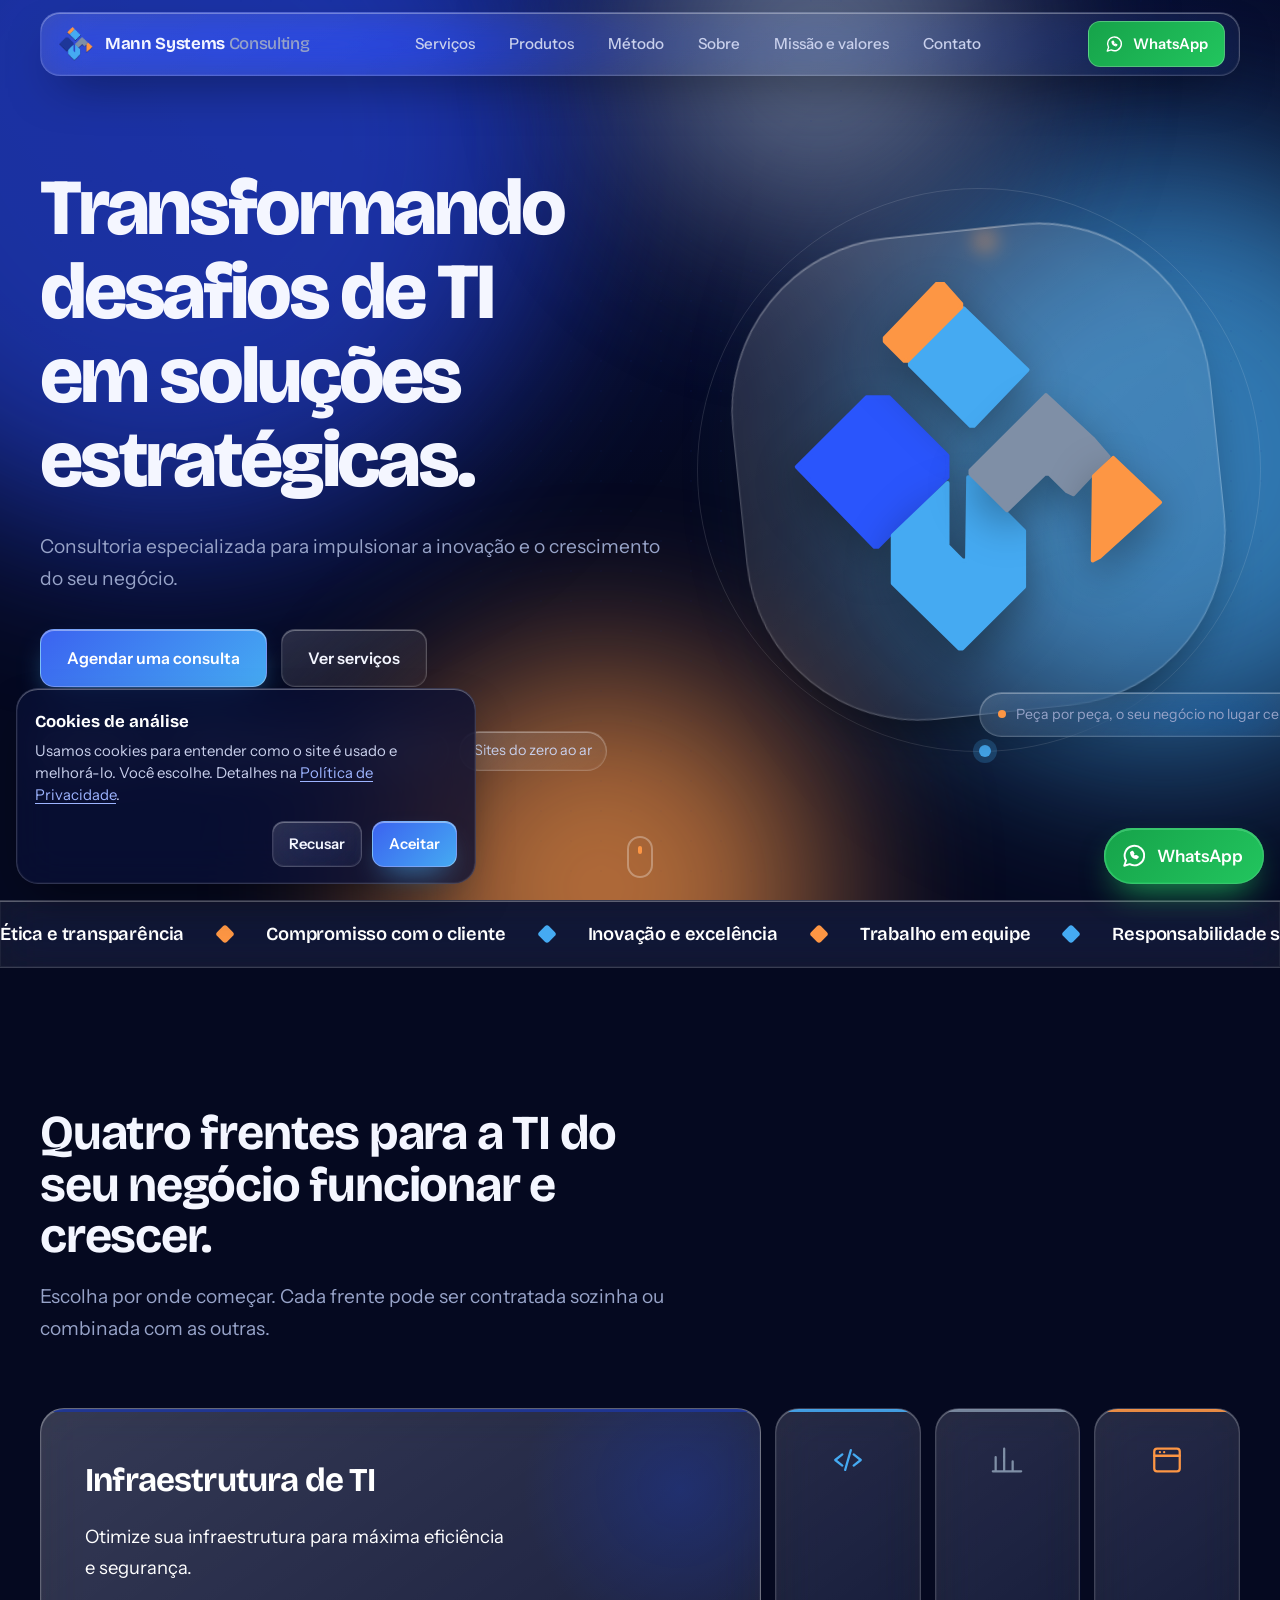
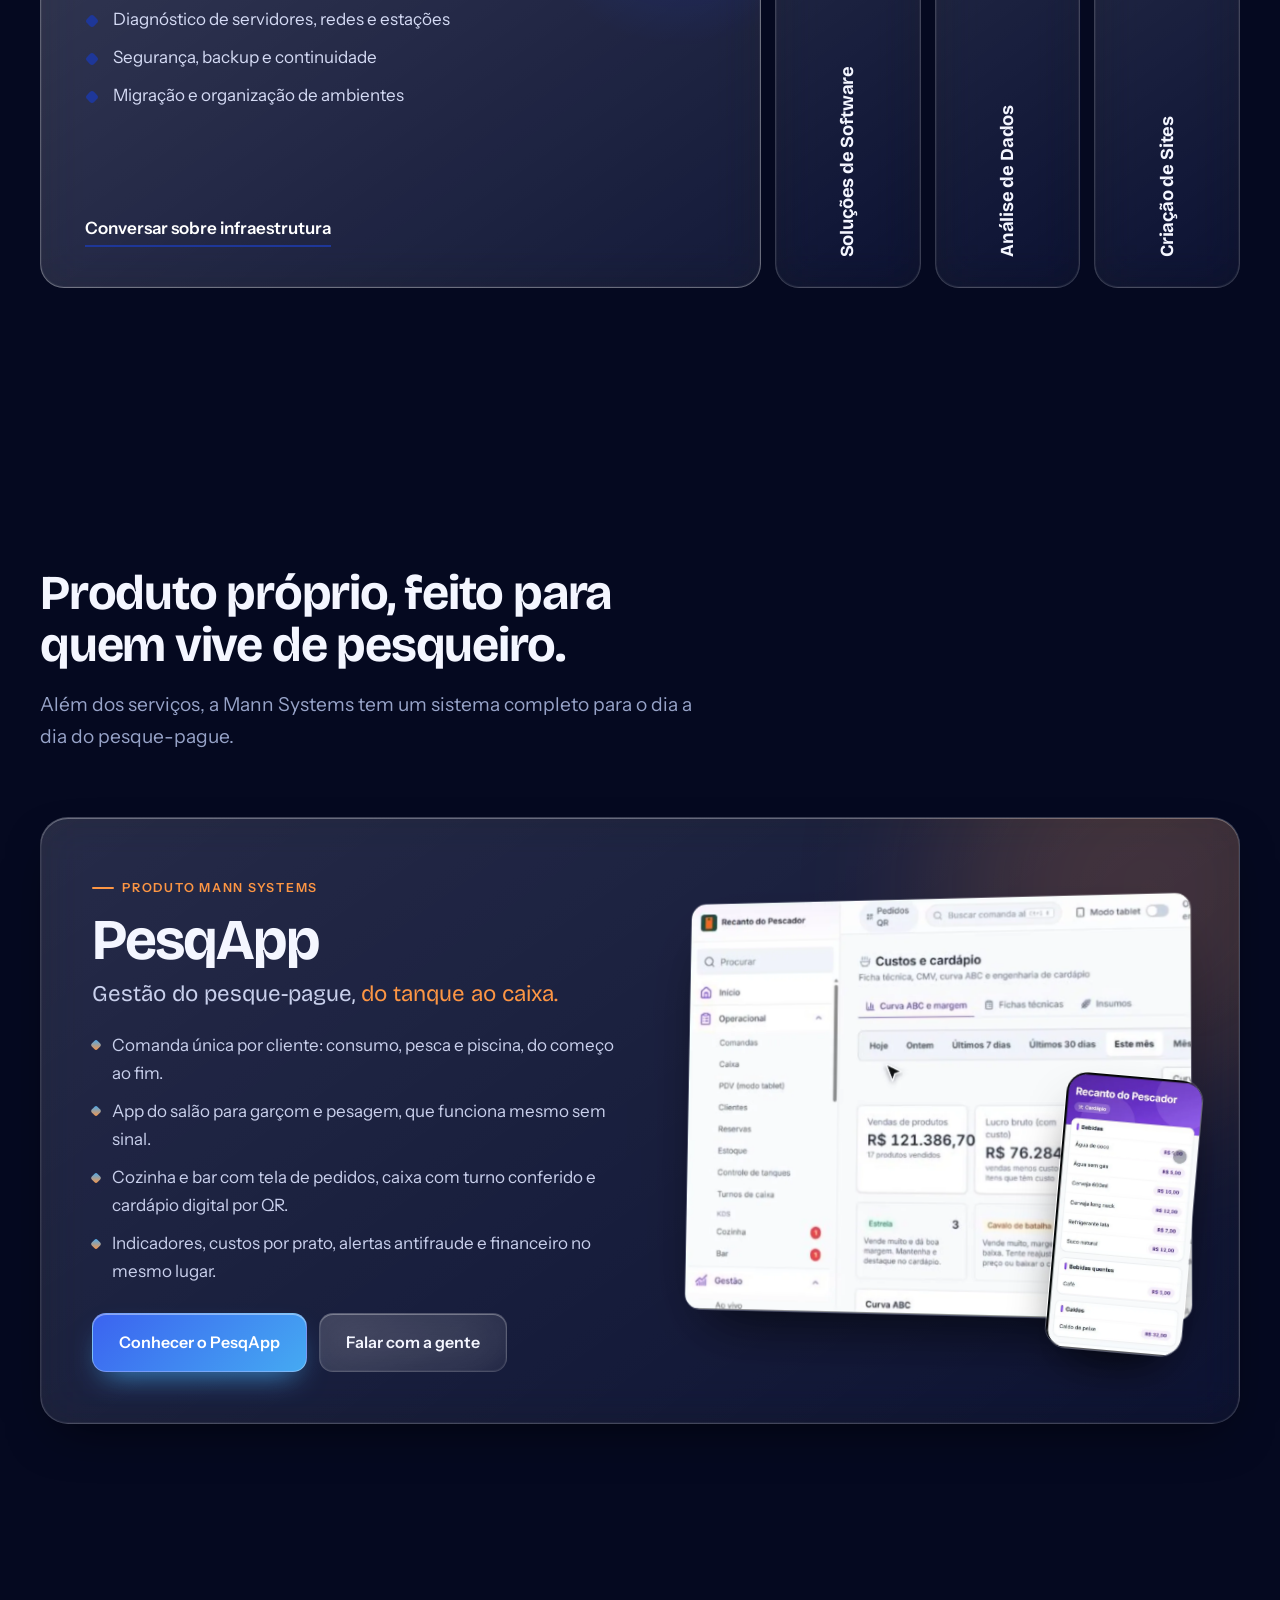
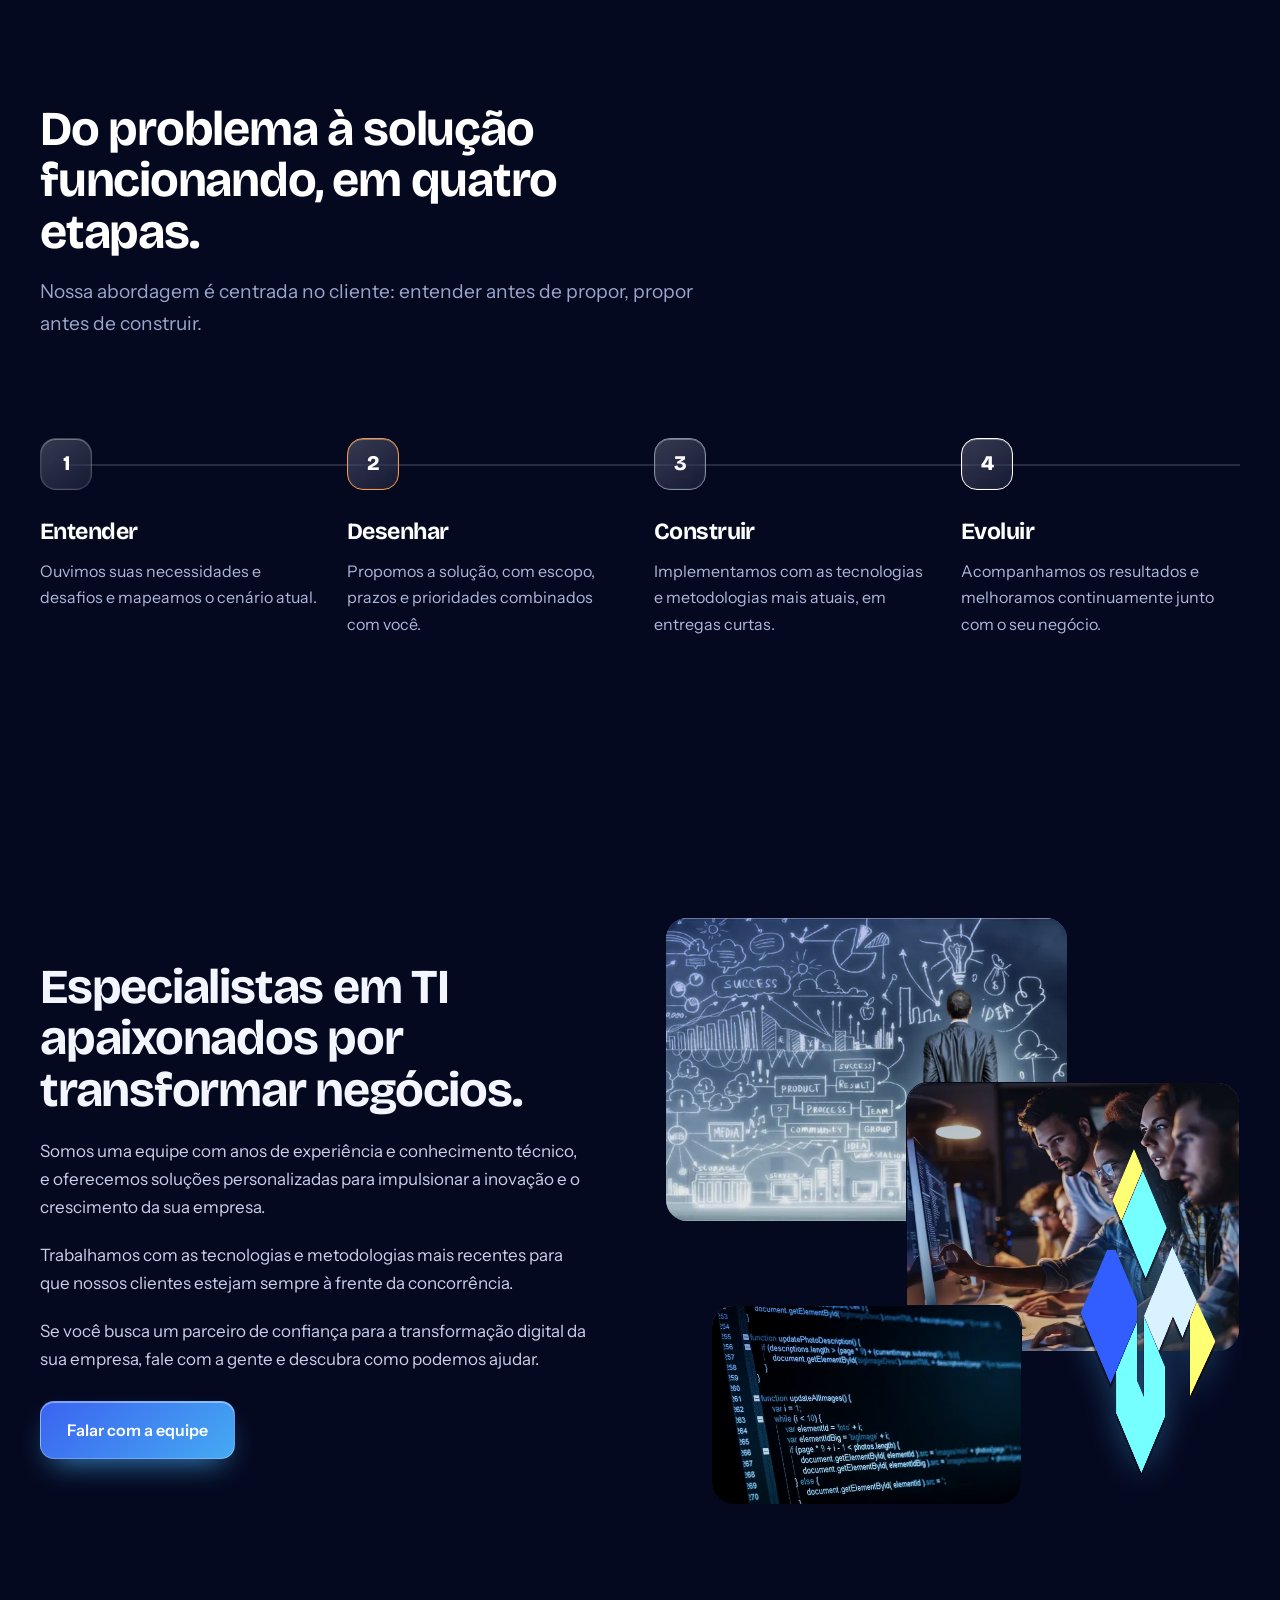
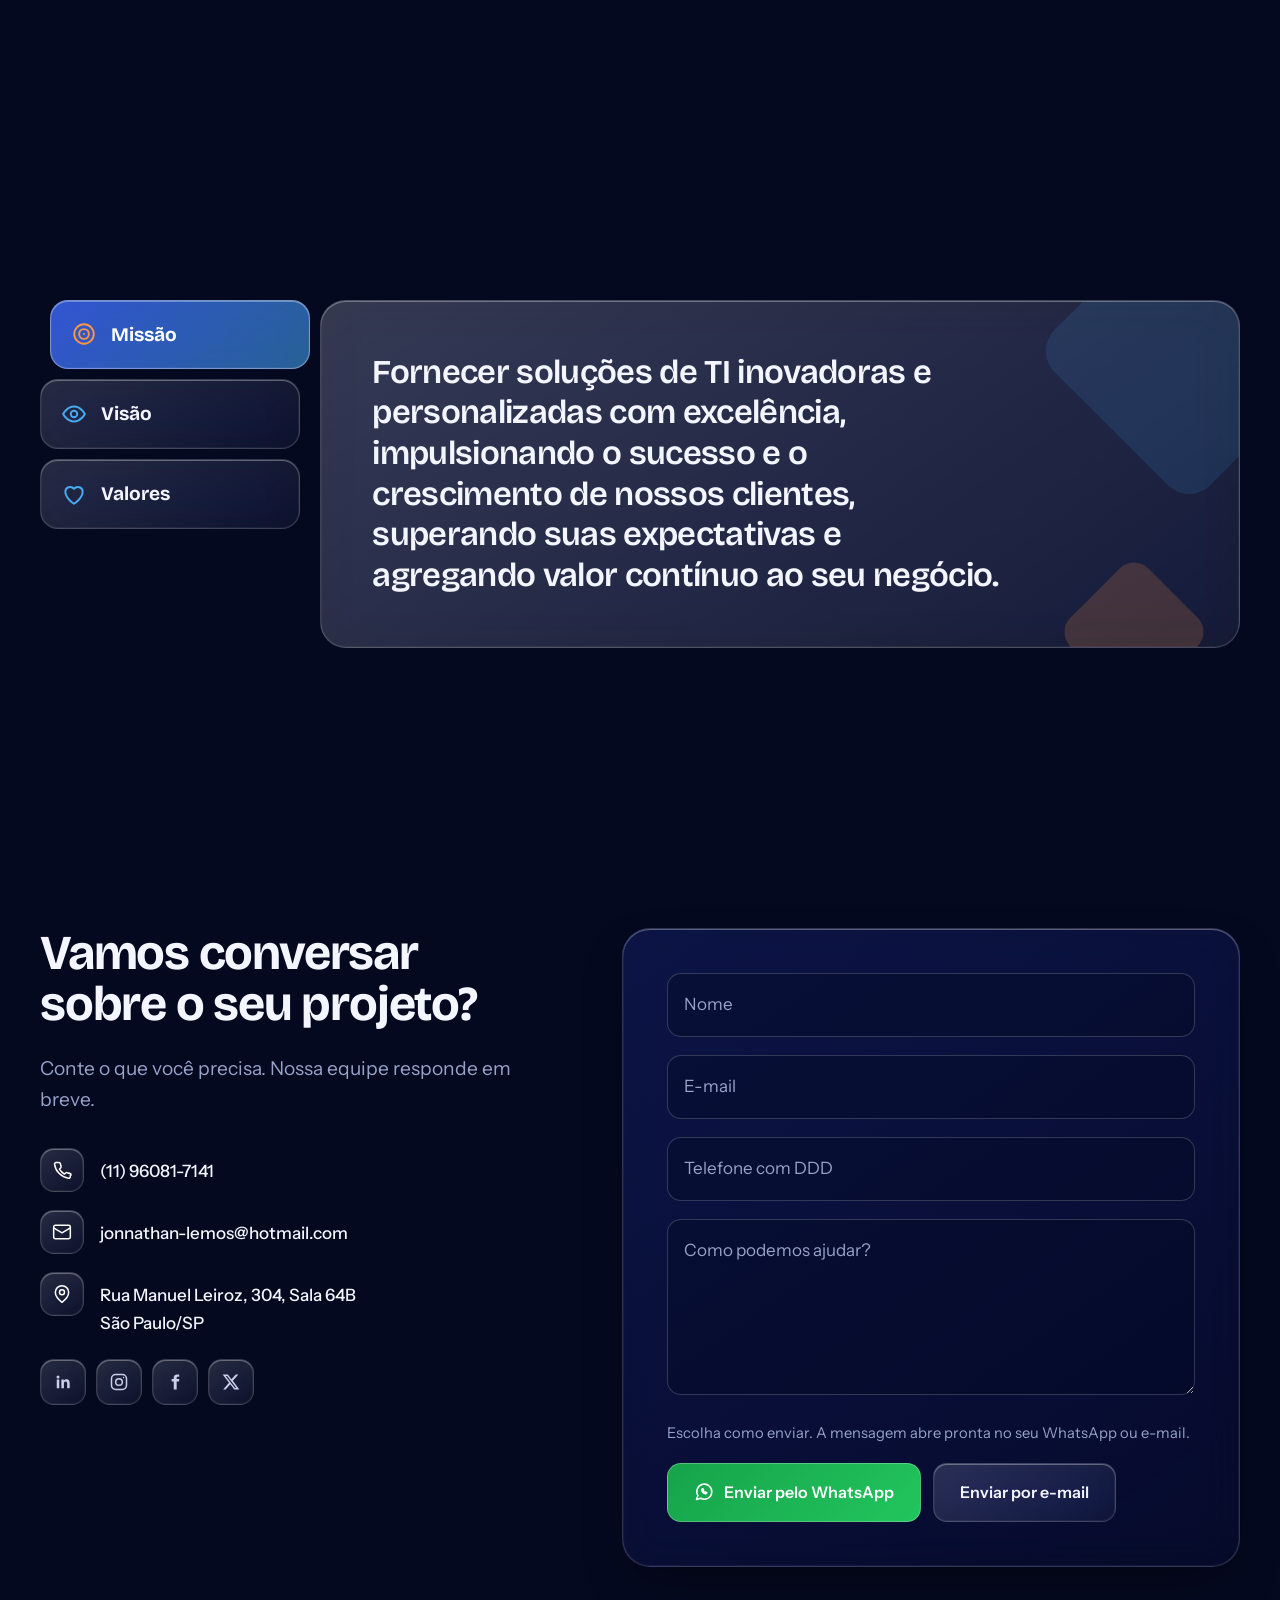
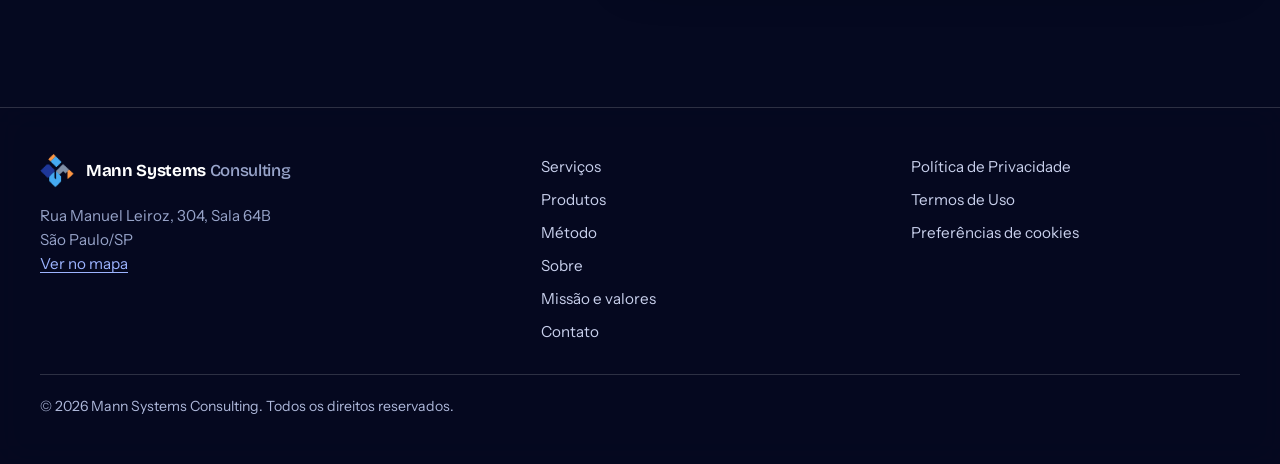
<file: index.html>
<!DOCTYPE html>
<html lang="pt-BR" data-theme="dark">
<head>
  <meta charset="UTF-8">
  <!-- Google tag (gtag.js) com Consent Mode: nada de cookies de análise antes do aceite -->
  <script async src="https://www.googletagmanager.com/gtag/js?id=G-C02ENL6Y0C"></script>
  <script>
    window.dataLayer = window.dataLayer || [];
    function gtag(){dataLayer.push(arguments);}
    gtag('consent', 'default', {analytics_storage:'denied', ad_storage:'denied', ad_user_data:'denied', ad_personalization:'denied'});
    try { if (localStorage.getItem('mann-consent') === 'granted') gtag('consent', 'update', {analytics_storage:'granted'}); } catch (e) {}
    gtag('js', new Date());
    gtag('config', 'G-C02ENL6Y0C', {anonymize_ip: true});
  </script>
  <meta name="viewport" content="width=device-width, initial-scale=1">
  <title>Mann Systems Consulting | Consultoria de TI em São Paulo</title>
  <meta name="description" content="Consultoria de TI sob medida em São Paulo: infraestrutura, desenvolvimento de software, análise de dados e criação de sites. Fale com a Mann Systems Consulting.">
  <meta name="keywords" content="consultoria de TI, infraestrutura de TI, desenvolvimento de software, análise de dados, criação de sites, São Paulo">
  <meta name="author" content="Mann Systems Consulting">
  <meta name="robots" content="index, follow">
  <meta name="theme-color" content="#050920">
  <meta name="referrer" content="strict-origin-when-cross-origin">
  <link rel="canonical" href="https://jonnathanproenca.github.io/mannsystems/">
  <meta property="og:site_name" content="Mann Systems Consulting">
  <meta property="og:locale" content="pt_BR">
  <meta property="og:type" content="website">
  <meta property="og:url" content="https://jonnathanproenca.github.io/mannsystems/">
  <meta property="og:title" content="Mann Systems Consulting | Consultoria de TI em São Paulo">
  <meta property="og:description" content="Transformando desafios de TI em soluções estratégicas. Infraestrutura, software, dados e sites sob medida.">
  <meta property="og:image" content="https://jonnathanproenca.github.io/mannsystems/images/og-image.jpg">
  <meta property="og:image:width" content="1200">
  <meta property="og:image:height" content="630">
  <meta property="og:image:alt" content="Logotipo da Mann Systems Consulting e a frase Transformando desafios de TI em soluções estratégicas">
  <meta name="twitter:card" content="summary_large_image">
  <meta name="twitter:title" content="Mann Systems Consulting | Consultoria de TI em São Paulo">
  <meta name="twitter:description" content="Transformando desafios de TI em soluções estratégicas.">
  <meta name="twitter:image" content="https://jonnathanproenca.github.io/mannsystems/images/og-image.jpg">
  <link rel="icon" href="images/favicon-32.png" sizes="32x32" type="image/png">
  <link rel="icon" href="images/favicon-16.png" sizes="16x16" type="image/png">
  <link rel="icon" href="images/Logo.ico" sizes="any">
  <link rel="apple-touch-icon" href="images/apple-touch-icon.png">
  <link rel="preconnect" href="https://fonts.googleapis.com">
  <link rel="preconnect" href="https://fonts.gstatic.com" crossorigin>
  <link href="https://fonts.googleapis.com/css2?family=Bricolage+Grotesque:opsz,wght@12..96,500..800&family=Instrument+Sans:wght@400;500;600&display=swap" rel="stylesheet">
  <link rel="stylesheet" href="css/style.css">
  <link rel="stylesheet" href="css/glass.css">
  <link rel="stylesheet" href="css/pesqapp.css">
  <noscript><style>.loader{display:none!important}.reveal{opacity:1!important;transform:none!important}.piece{opacity:1!important;transform:none!important}</style></noscript>
  <script type="application/ld+json">
  {
    "@context": "https://schema.org",
    "@type": "ProfessionalService",
    "name": "Mann Systems Consulting",
    "url": "https://jonnathanproenca.github.io/mannsystems/",
    "logo": "https://jonnathanproenca.github.io/mannsystems/images/Logo.png",
    "image": "https://jonnathanproenca.github.io/mannsystems/images/og-image.jpg",
    "description": "Consultoria de TI sob medida: infraestrutura, desenvolvimento de software, análise de dados e criação de sites.",
    "telephone": "+55 11 96081-7141",
    "email": "jonnathan-lemos@hotmail.com",
    "address": {
      "@type": "PostalAddress",
      "streetAddress": "Rua Manuel Leiroz, 304, Sala 64B",
      "addressLocality": "São Paulo",
      "addressRegion": "SP",
      "addressCountry": "BR"
    },
    "areaServed": "BR",
    "sameAs": [
      "https://www.linkedin.com/company/mann-systems-consulting/",
      "https://www.instagram.com/mannsystems/",
      "https://www.facebook.com/profile.php?id=61573747210084",
      "https://x.com/MannSystems"
    ]
  }
  </script>
</head>
<body class="glass is-loading">
  <div class="loader" id="loader" role="status" aria-live="polite">
    <img src="images/Logo.png" alt="" width="64" height="64">
    <span>Carregando</span>
  </div>
  <div class="orbs" aria-hidden="true"><i class="o1"></i><i class="o2"></i><i class="o3"></i><i class="o4"></i></div>
  <div class="progress" aria-hidden="true"><span></span></div>
  <a class="skip" href="#conteudo">Ir para o conteúdo</a>

  <header class="nav" id="nav">
    <div class="wrap nav-in">
      <a class="brand" href="#inicio" aria-label="Mann Systems Consulting, início">
        <img src="images/Logo.png" alt="" width="34" height="34">
        <span>Mann Systems <em>Consulting</em></span>
      </a>
      <nav class="menu" id="menu" aria-label="Principal">
        <a href="#servicos">Serviços</a>
        <a href="#produtos">Produtos</a>
        <a href="#metodo">Método</a>
        <a href="#sobre">Sobre</a>
        <a href="#proposito">Missão e valores</a>
        <a href="#contato">Contato</a>
      </nav>
      <div class="nav-actions">
                <a class="btn btn-wa sm" href="https://api.whatsapp.com/send/?phone=5511960817141&text=Ol%C3%A1%2C%20gostaria%20de%20falar%20com%20a%20Mann%20Systems." target="_blank" rel="noopener">
          <svg viewBox="0 0 24 24" aria-hidden="true"><path d="M3 21l1.65-4.8A9 9 0 1 1 8.1 19.5L3 21z"/><path d="M9.2 8.8c.3 2.8 2.200 4.800 5 5.400l1.300-1.300-1.800-1-.9.800c-.9-.4-1.600-1.100-2-2l.8-.9-1-1.800z"/></svg>
          WhatsApp
        </a>
        <button class="burger" id="burger" type="button" aria-label="Abrir menu" aria-expanded="false" aria-controls="menu"><span></span><span></span></button>
      </div>
    </div>
  </header>

  <main id="conteudo">
    <!-- HERO -->
    <section class="hero" id="inicio">
      <div class="hero-grid" aria-hidden="true"></div>
      <div class="wrap hero-in">
        <div class="hero-copy">
          <h1 class="h-xl">
            <span class="ln"><span>Transformando</span></span>
            <span class="ln"><span>desafios de TI</span></span>
            <span class="ln"><span>em soluções</span></span>
            <span class="ln"><span>estratégicas.</span></span>
          </h1>
          <p class="lead hero-p">Consultoria especializada para impulsionar a inovação e o crescimento do seu negócio.</p>
          <div class="hero-cta">
            <a class="btn btn-primary magnetic" href="#contato">Agendar uma consulta</a>
            <a class="btn btn-ghost" href="#servicos">Ver serviços</a>
          </div>
          <ul class="hero-facts">
            <li>Infraestrutura</li>
            <li>Software sob medida</li>
            <li>Dados e BI</li>
            <li>Sites do zero ao ar</li>
          </ul>
        </div>

        <div class="stage" id="stage" aria-label="Logotipo da Mann Systems formado por cinco peças que se encaixam" role="img">
          <div class="stage-ring r1"></div>
          <div class="stage-ring r2"></div>
          <div class="stage-logo">
            <img class="piece pc-c" data-depth="14" style="--x:-340px;--y:120px;--r:-80deg;--d:.05s" src="images/piece-c-diamond.svg" alt="">
            <img class="piece pc-b" data-depth="22" style="--x:60px;--y:380px;--r:50deg;--d:.18s" src="images/piece-b-u.svg" alt="">
            <img class="piece pc-a" data-depth="30" style="--x:-80px;--y:-360px;--r:70deg;--d:.31s" src="images/piece-a-rect.svg" alt="">
            <img class="piece pc-d" data-depth="18" style="--x:360px;--y:-120px;--r:-60deg;--d:.44s" src="images/piece-d-m.svg" alt="">
            <img class="piece pc-e" data-depth="36" style="--x:380px;--y:260px;--r:110deg;--d:.57s" src="images/piece-e-tri.svg" alt="">
          </div>
          <div class="stage-tag"><i></i>Peça por peça, o seu negócio no lugar certo.</div>
        </div>
      </div>
      <a class="scroll-hint" href="#servicos" aria-label="Rolar para serviços"><span></span></a>
    </section>

    <!-- FAIXA DE VALORES -->
    <div class="marquee" aria-hidden="true">
      <div class="marquee-track">
        <span>Ética e transparência</span><i></i><span>Compromisso com o cliente</span><i></i><span>Inovação e excelência</span><i></i><span>Trabalho em equipe</span><i></i><span>Responsabilidade social</span><i></i><span>Melhoria contínua</span><i></i><span>Sustentabilidade</span><i></i>
        <span>Ética e transparência</span><i></i><span>Compromisso com o cliente</span><i></i><span>Inovação e excelência</span><i></i><span>Trabalho em equipe</span><i></i><span>Responsabilidade social</span><i></i><span>Melhoria contínua</span><i></i><span>Sustentabilidade</span><i></i>
      </div>
    </div>

    <!-- SERVIÇOS -->
    <section class="sec" id="servicos">
      <div class="wrap">
        <header class="sec-head reveal">
          <h2 class="h-lg">Quatro frentes para a TI do seu negócio funcionar e crescer.</h2>
          <p class="lead">Escolha por onde começar. Cada frente pode ser contratada sozinha ou combinada com as outras.</p>
        </header>

        <div class="acc reveal" id="acc">
          <article class="acc-item is-open" style="--c:var(--navy)">
            <button class="acc-tab" type="button" aria-expanded="true" aria-controls="p1" id="t1">
              <svg viewBox="0 0 24 24" aria-hidden="true"><rect x="3" y="4" width="18" height="6" rx="1.5"/><rect x="3" y="14" width="18" height="6" rx="1.5"/><path d="M7 7h.01M7 17h.01"/></svg>
              <span>Infraestrutura de TI</span>
            </button>
            <div class="acc-panel" id="p1" role="region" aria-labelledby="t1">
              <h3>Infraestrutura de TI</h3>
              <p>Otimize sua infraestrutura para máxima eficiência e segurança.</p>
              <ul>
                <li>Diagnóstico de servidores, redes e estações</li>
                <li>Segurança, backup e continuidade</li>
                <li>Migração e organização de ambientes</li>
              </ul>
              <a class="link" href="#contato">Conversar sobre infraestrutura</a>
            </div>
          </article>

          <article class="acc-item" style="--c:var(--sky)">
            <button class="acc-tab" type="button" aria-expanded="false" aria-controls="p2" id="t2">
              <svg viewBox="0 0 24 24" aria-hidden="true"><path d="m8 8-5 4 5 4M16 8l5 4-5 4M14 5l-4 14"/></svg>
              <span>Soluções de Software</span>
            </button>
            <div class="acc-panel" id="p2" role="region" aria-labelledby="t2">
              <h3>Soluções de Software</h3>
              <p>Desenvolvimento de software sob medida para suas necessidades.</p>
              <ul>
                <li>Sistemas e integrações feitos para o seu processo</li>
                <li>Automação de rotinas repetitivas</li>
                <li>Evolução e manutenção de sistemas existentes</li>
              </ul>
              <a class="link" href="#contato">Conversar sobre software</a>
            </div>
          </article>

          <article class="acc-item" style="--c:var(--slate)">
            <button class="acc-tab" type="button" aria-expanded="false" aria-controls="p3" id="t3">
              <svg viewBox="0 0 24 24" aria-hidden="true"><path d="M4 20V10M10 20V4M16 20v-7M22 20H2"/></svg>
              <span>Análise de Dados</span>
            </button>
            <div class="acc-panel" id="p3" role="region" aria-labelledby="t3">
              <h3>Análise de Dados</h3>
              <p>Transforme dados em insights valiosos para o seu negócio.</p>
              <ul>
                <li>Painéis e indicadores de gestão</li>
                <li>Modelagem e consultas sobre os seus bancos</li>
                <li>Relatórios que apoiam a decisão</li>
              </ul>
              <a class="link" href="#contato">Conversar sobre dados</a>
            </div>
          </article>

          <article class="acc-item" style="--c:var(--orange)">
            <button class="acc-tab" type="button" aria-expanded="false" aria-controls="p4" id="t4">
              <svg viewBox="0 0 24 24" aria-hidden="true"><rect x="3" y="4" width="18" height="16" rx="2"/><path d="M3 9h18M7 6.500h.01M10 6.500h.01"/></svg>
              <span>Criação de Sites</span>
            </button>
            <div class="acc-panel" id="p4" role="region" aria-labelledby="t4">
              <h3>Criação de Sites</h3>
              <p>Criação completa sob medida: seu site do zero ao ar.</p>
              <ul>
                <li>Design e desenvolvimento responsivos</li>
                <li>Publicação, domínio e certificado HTTPS</li>
                <li>Otimização para buscadores</li>
              </ul>
              <a class="link" href="#contato">Conversar sobre sites</a>
            </div>
          </article>
        </div>
      </div>
    </section>

    <!-- PRODUTOS -->
    <section class="sec" id="produtos">
      <div class="wrap">
        <header class="sec-head reveal">
          <h2 class="h-lg">Produto próprio, feito para quem vive de pesqueiro.</h2>
          <p class="lead">Além dos serviços, a Mann Systems tem um sistema completo para o dia a dia do pesque-pague.</p>
        </header>
        <article class="pa-card pa-glass reveal">
          <div>
            <span class="pa-eyebrow">Produto Mann Systems</span>
            <h3>PesqApp</h3>
            <p class="pa-tag">Gestão do pesque-pague, <em>do tanque ao caixa.</em></p>
            <ul class="pa-list">
              <li>Comanda única por cliente: consumo, pesca e piscina, do começo ao fim.</li>
              <li>App do salão para garçom e pesagem, que funciona mesmo sem sinal.</li>
              <li>Cozinha e bar com tela de pedidos, caixa com turno conferido e cardápio digital por QR.</li>
              <li>Indicadores, custos por prato, alertas antifraude e financeiro no mesmo lugar.</li>
            </ul>
            <div class="pa-cta">
              <a class="btn btn-primary magnetic" href="pesqapp.html">Conhecer o PesqApp</a>
              <a class="btn btn-ghost" href="#contato">Falar com a gente</a>
            </div>
          </div>
          <div class="pa-shot" aria-hidden="false">
            <img class="win" src="images/pesqapp/hero-painel.webp" alt="Tela de custos e cardápio do PesqApp, com Curva ABC e margem por prato" width="1099" height="900" loading="lazy">
            <img class="ph-m" src="images/pesqapp/hero-celular.webp" alt="Cardápio digital do PesqApp aberto no celular do cliente" width="461" height="940" loading="lazy">
          </div>
        </article>
      </div>
    </section>

    <!-- MÉTODO -->
    <section class="sec sec-dark" id="metodo">
      <div class="dark-bg" aria-hidden="true"></div>
      <div class="wrap">
        <header class="sec-head reveal">
          <h2 class="h-lg">Do problema à solução funcionando, em quatro etapas.</h2>
          <p class="lead">Nossa abordagem é centrada no cliente: entender antes de propor, propor antes de construir.</p>
        </header>
        <ol class="steps" id="steps">
          <li class="reveal">
            <span class="n">1</span>
            <h3>Entender</h3>
            <p>Ouvimos suas necessidades e desafios e mapeamos o cenário atual.</p>
          </li>
          <li class="reveal">
            <span class="n">2</span>
            <h3>Desenhar</h3>
            <p>Propomos a solução, com escopo, prazos e prioridades combinados com você.</p>
          </li>
          <li class="reveal">
            <span class="n">3</span>
            <h3>Construir</h3>
            <p>Implementamos com as tecnologias e metodologias mais atuais, em entregas curtas.</p>
          </li>
          <li class="reveal">
            <span class="n">4</span>
            <h3>Evoluir</h3>
            <p>Acompanhamos os resultados e melhoramos continuamente junto com o seu negócio.</p>
          </li>
          <span class="steps-line" aria-hidden="true"><i></i></span>
        </ol>
      </div>
    </section>

    <!-- SOBRE -->
    <section class="sec" id="sobre">
      <div class="wrap about">
        <div class="about-copy reveal">
          <h2 class="h-lg">Especialistas em TI apaixonados por transformar negócios.</h2>
          <p>Somos uma equipe com anos de experiência e conhecimento técnico, e oferecemos soluções personalizadas para impulsionar a inovação e o crescimento da sua empresa.</p>
          <p>Trabalhamos com as tecnologias e metodologias mais recentes para que nossos clientes estejam sempre à frente da concorrência.</p>
          <p>Se você busca um parceiro de confiança para a transformação digital da sua empresa, fale com a gente e descubra como podemos ajudar.</p>
          <a class="btn btn-primary" href="#contato">Falar com a equipe</a>
        </div>
        <div class="about-media reveal" id="tilt">
          <figure class="ph ph-a"><img src="images/estrategia.webp" alt="Profissional de costas diante de um quadro com ideias, gráficos e fluxos de estratégia" width="900" height="450" loading="lazy" decoding="async"></figure>
          <figure class="ph ph-b"><img src="images/equipe.webp" alt="Equipe de quatro pessoas analisando código em monitores" width="900" height="526" loading="lazy" decoding="async"></figure>
          <figure class="ph ph-c"><img src="images/codigo.webp" alt="Linhas de código JavaScript em uma tela" width="600" height="400" loading="lazy" decoding="async"></figure>
          <img class="ph-mark" src="images/Logo.png" alt="" aria-hidden="true" width="329" height="332" loading="lazy" decoding="async">
        </div>
      </div>
    </section>

    <!-- MISSÃO / VISÃO / VALORES -->
    <section class="sec sec-tint" id="proposito">
      <div class="wrap">
        <header class="sec-head reveal">
          <h2 class="h-lg">O que nos move.</h2>
        </header>
        <div class="tabs reveal" id="tabs">
          <div class="tab-list" role="tablist" aria-label="Missão, visão e valores">
            <button role="tab" id="tb1" aria-selected="true" aria-controls="tp1" type="button">
              <svg viewBox="0 0 24 24" aria-hidden="true"><circle cx="12" cy="12" r="9"/><circle cx="12" cy="12" r="4.500"/><path d="M12 12h.01"/></svg>Missão
            </button>
            <button role="tab" id="tb2" aria-selected="false" aria-controls="tp2" type="button" tabindex="-1">
              <svg viewBox="0 0 24 24" aria-hidden="true"><path d="M2 12s3.600-7 10-7 10 7 10 7-3.600 7-10 7S2 12 2 12z"/><circle cx="12" cy="12" r="3"/></svg>Visão
            </button>
            <button role="tab" id="tb3" aria-selected="false" aria-controls="tp3" type="button" tabindex="-1">
              <svg viewBox="0 0 24 24" aria-hidden="true"><path d="M12 21s-8-5-8-11a4.500 4.500 0 0 1 8-2.800A4.500 4.500 0 0 1 20 10c0 6-8 11-8 11z"/></svg>Valores
            </button>
          </div>
          <div class="tab-panels">
            <div role="tabpanel" id="tp1" aria-labelledby="tb1" class="tp is-on">
              <p class="quote">Fornecer soluções de TI inovadoras e personalizadas com excelência, impulsionando o sucesso e o crescimento de nossos clientes, superando suas expectativas e agregando valor contínuo ao seu negócio.</p>
            </div>
            <div role="tabpanel" id="tp2" aria-labelledby="tb2" class="tp" hidden>
              <p class="quote">Ser referência no mercado de consultoria em TI, destacando-nos pela inovação, qualidade e compromisso com os resultados de nossos clientes, tornando-nos parceiros estratégicos para o sucesso deles.</p>
            </div>
            <div role="tabpanel" id="tp3" aria-labelledby="tb3" class="tp" hidden>
              <ul class="chips">
                <li>Ética e transparência</li>
                <li>Compromisso com o cliente</li>
                <li>Inovação e excelência</li>
                <li>Trabalho em equipe</li>
                <li>Responsabilidade social</li>
                <li>Melhoria contínua</li>
                <li>Sustentabilidade</li>
              </ul>
            </div>
          </div>
        </div>
      </div>
    </section>

    <!-- CONTATO -->
    <section class="sec" id="contato">
      <div class="wrap contact">
        <div class="contact-copy reveal">
          <h2 class="h-lg">Vamos conversar sobre o seu projeto?</h2>
          <p class="lead">Conte o que você precisa. Nossa equipe responde em breve.</p>
          <ul class="info">
            <li>
              <svg viewBox="0 0 24 24" aria-hidden="true"><path d="M22 16.900v3a2 2 0 0 1-2.200 2A19.800 19.800 0 0 1 3.100 5.200 2 2 0 0 1 5.100 3h3a2 2 0 0 1 2 1.700c.1 1 .4 1.900.7 2.800a2 2 0 0 1-.5 2.100L9 10.900a16 16 0 0 0 6 6l1.300-1.300a2 2 0 0 1 2.100-.4c.9.3 1.800.6 2.800.7a2 2 0 0 1 1.700 2z"/></svg>
              <a href="tel:+5511960817141">(11) 96081-7141</a>
            </li>
            <li>
              <svg viewBox="0 0 24 24" aria-hidden="true"><rect x="2" y="4" width="20" height="16" rx="2"/><path d="m22 7-10 6L2 7"/></svg>
              <a href="mailto:jonnathan-lemos@hotmail.com">jonnathan-lemos@hotmail.com</a>
            </li>
            <li>
              <svg viewBox="0 0 24 24" aria-hidden="true"><path d="M20 10c0 6-8 12-8 12S4 16 4 10a8 8 0 0 1 16 0z"/><circle cx="12" cy="10" r="3"/></svg>
              <span>Rua Manuel Leiroz, 304, Sala 64B<br>São Paulo/SP</span>
            </li>
          </ul>
          <div class="social">
            <a href="https://www.linkedin.com/company/mann-systems-consulting/" target="_blank" rel="noopener" aria-label="LinkedIn"><svg viewBox="0 0 24 24"><path d="M4.500 9h3v10.500h-3zM6 4.300a1.800 1.800 0 1 1 0 3.600 1.800 1.800 0 0 1 0-3.600zM10 9h2.900v1.400c.5-.9 1.700-1.700 3.300-1.700 3.200 0 3.800 2.100 3.800 4.800v6h-3v-5.300c0-1.300 0-2.900-1.800-2.900s-2.100 1.400-2.100 2.800v5.400h-3z"/></svg></a>
            <a href="https://www.instagram.com/mannsystems/" target="_blank" rel="noopener" aria-label="Instagram"><svg viewBox="0 0 24 24" class="stroke"><rect x="3" y="3" width="18" height="18" rx="5"/><circle cx="12" cy="12" r="4"/><path d="M17.500 6.500h.01"/></svg></a>
            <a href="https://www.facebook.com/profile.php?id=61573747210084" target="_blank" rel="noopener" aria-label="Facebook"><svg viewBox="0 0 24 24"><path d="M14 8.500V7c0-.8.200-1.200 1.300-1.200H17V3h-2.500C11.600 3 10.500 4.700 10.500 6.800v1.700H8V11.500h2.500V21H14v-9.500h2.700l.4-3z"/></svg></a>
            <a href="https://x.com/MannSystems" target="_blank" rel="noopener" aria-label="X (Twitter)"><svg viewBox="0 0 24 24"><path d="M17.800 3h3l-6.600 7.500L22 21h-6.100l-4.800-6.200L5.600 21h-3l7-8.100L2 3h6.200l4.300 5.700zm-1.100 16.200h1.700L7.400 4.700H5.600z"/></svg></a>
          </div>
        </div>

        <form class="form reveal" id="form" novalidate>
          <div class="field">
            <input id="f-name" name="name" type="text" placeholder=" " maxlength="255" required autocomplete="name" aria-describedby="e-name">
            <label for="f-name">Nome</label>
            <p class="err" id="e-name" hidden></p>
          </div>
          <div class="field">
            <input id="f-email" name="email" type="email" placeholder=" " maxlength="80" required autocomplete="email" aria-describedby="e-email">
            <label for="f-email">E-mail</label>
            <p class="err" id="e-email" hidden></p>
          </div>
          <div class="field">
            <input id="f-tel" name="telefone" type="tel" placeholder=" " maxlength="15" required autocomplete="tel" inputmode="tel" aria-describedby="e-tel">
            <label for="f-tel">Telefone com DDD</label>
            <p class="err" id="e-tel" hidden></p>
          </div>
          <div class="field">
            <textarea id="f-msg" name="message" rows="5" placeholder=" " maxlength="2000" required aria-describedby="e-msg"></textarea>
            <label for="f-msg">Como podemos ajudar?</label>
            <p class="err" id="e-msg" hidden></p>
          </div>
          <p class="form-note" id="form-note" role="status" aria-live="polite">Escolha como enviar. A mensagem abre pronta no seu WhatsApp ou e-mail.</p>
          <div class="form-actions">
            <button class="btn btn-wa" type="submit" data-via="wa"><span class="spin" aria-hidden="true"></span>
              <svg viewBox="0 0 24 24" aria-hidden="true"><path d="M3 21l1.65-4.8A9 9 0 1 1 8.1 19.5L3 21z"/><path d="M9.2 8.8c.3 2.8 2.200 4.800 5 5.400l1.300-1.300-1.800-1-.9.800c-.9-.4-1.600-1.100-2-2l.8-.9-1-1.800z"/></svg>
              <span class="lbl">Enviar pelo WhatsApp</span>
            </button>
            <button class="btn btn-ghost" type="submit" data-via="mail"><span class="spin" aria-hidden="true"></span><span class="lbl">Enviar por e-mail</span></button>
          </div>
        </form>
      </div>
    </section>
  </main>

  <footer class="foot">
    <div class="wrap foot-grid">
      <div class="foot-brand">
        <a class="brand" href="#inicio">
          <img src="images/Logo.png" alt="" width="34" height="34">
          <span>Mann Systems <em>Consulting</em></span>
        </a>
        <address>
          Rua Manuel Leiroz, 304, Sala 64B<br>
          São Paulo/SP<br>
          <a href="https://www.google.com/maps/search/?api=1&amp;query=Rua+Manuel+Leiroz+304+S%C3%A3o+Paulo" target="_blank" rel="noopener">Ver no mapa</a>
        </address>
      </div>
      <nav aria-label="Rodapé">
        <a href="#servicos">Serviços</a>
        <a href="#produtos">Produtos</a>
        <a href="#metodo">Método</a>
        <a href="#sobre">Sobre</a>
        <a href="#proposito">Missão e valores</a>
        <a href="#contato">Contato</a>
      </nav>
      <nav aria-label="Informações legais">
        <a href="privacidade.html">Política de Privacidade</a>
        <a href="termos.html">Termos de Uso</a>
        <a href="#" data-cookie-settings>Preferências de cookies</a>
      </nav>
    </div>
    <div class="wrap foot-copy">
      <p>&copy; <span id="year">2026</span> Mann Systems Consulting. Todos os direitos reservados.</p>
    </div>
  </footer>

  <button class="totop" id="totop" type="button" aria-label="Voltar ao topo">
    <svg viewBox="0 0 24 24" aria-hidden="true"><path d="m6 14 6-6 6 6"/></svg>
  </button>

  <a class="wa-fab" href="https://api.whatsapp.com/send/?phone=5511960817141&amp;text=Ol%C3%A1%2C%20gostaria%20de%20falar%20com%20a%20Mann%20Systems." target="_blank" rel="noopener" aria-label="Falar com a Mann Systems pelo WhatsApp">
    <svg viewBox="0 0 24 24" aria-hidden="true"><path d="M3 21l1.65-4.8A9 9 0 1 1 8.1 19.5L3 21z"/><path d="M9.2 8.8c.3 2.8 2.200 4.800 5 5.400l1.300-1.300-1.800-1-.9.800c-.9-.4-1.600-1.100-2-2l.8-.9-1-1.800z"/></svg>
    <span>WhatsApp</span>
  </a>

  <script src="js/config.js"></script>
  <script src="js/consent.js"></script>
  <script src="js/main.js"></script>
</body>
</html>
</file>
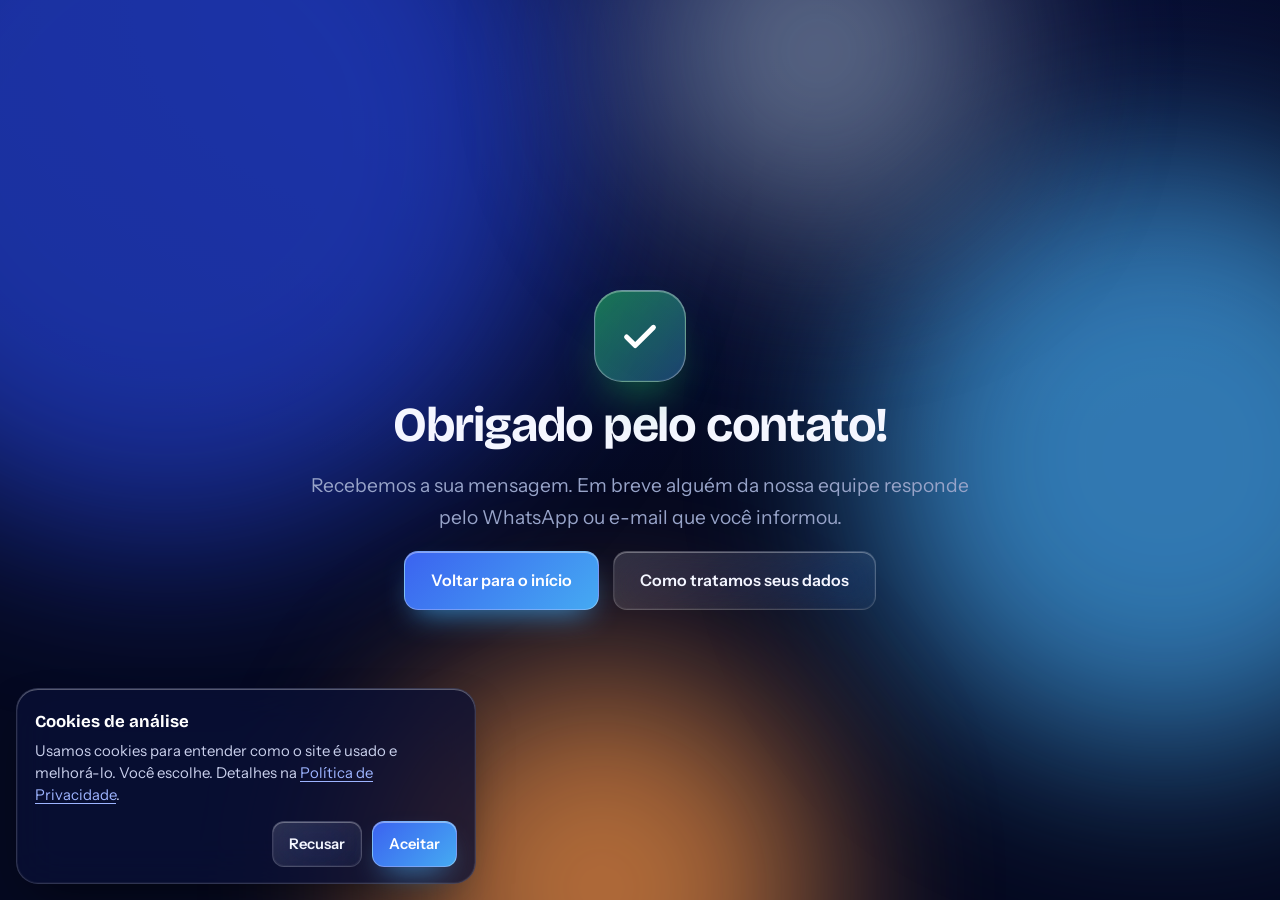
<file: obrigado.html>
<!DOCTYPE html>
<html lang="pt-BR" data-theme="dark">
<head>
  <meta charset="UTF-8">
  <!-- Google tag (gtag.js) com Consent Mode: nada de cookies de análise antes do aceite -->
  <script async src="https://www.googletagmanager.com/gtag/js?id=G-C02ENL6Y0C"></script>
  <script>
    window.dataLayer = window.dataLayer || [];
    function gtag(){dataLayer.push(arguments);}
    gtag('consent', 'default', {analytics_storage:'denied', ad_storage:'denied', ad_user_data:'denied', ad_personalization:'denied'});
    try { if (localStorage.getItem('mann-consent') === 'granted') gtag('consent', 'update', {analytics_storage:'granted'}); } catch (e) {}
    gtag('js', new Date());
    gtag('config', 'G-C02ENL6Y0C', {anonymize_ip: true});
  </script>
  <meta name="viewport" content="width=device-width, initial-scale=1">
  <title>Mensagem enviada | Mann Systems Consulting</title>
  <meta name="description" content="Recebemos o seu contato. Em breve nossa equipe responde.">
  <meta name="robots" content="noindex, follow">
  <meta name="theme-color" content="#050920">
  <meta name="referrer" content="strict-origin-when-cross-origin">
  <link rel="icon" href="images/favicon-32.png" sizes="32x32" type="image/png">
  <link rel="icon" href="images/favicon-16.png" sizes="16x16" type="image/png">
  <link rel="icon" href="images/Logo.ico" sizes="any">
  <link rel="apple-touch-icon" href="images/apple-touch-icon.png">
  <link rel="preconnect" href="https://fonts.googleapis.com">
  <link rel="preconnect" href="https://fonts.gstatic.com" crossorigin>
  <link href="https://fonts.googleapis.com/css2?family=Bricolage+Grotesque:opsz,wght@12..96,500..800&family=Instrument+Sans:wght@400;500;600&display=swap" rel="stylesheet">
  <link rel="stylesheet" href="css/style.css">
  <link rel="stylesheet" href="css/glass.css">
</head>
<body>
  <div class="orbs" aria-hidden="true"><i class="o1"></i><i class="o2"></i><i class="o3"></i><i class="o4"></i></div>
  <main class="nf">
    <div class="nf-in">
      <div class="ok-badge" aria-hidden="true"><svg viewBox="0 0 24 24"><path d="m5 12.500 4.500 4.500L19 7.500"/></svg></div>
      <h1 class="h-lg" style="max-width:none">Obrigado pelo contato!</h1>
      <p class="lead">Recebemos a sua mensagem. Em breve alguém da nossa equipe responde pelo WhatsApp ou e-mail que você informou.</p>
      <div class="hero-cta" style="opacity:1;animation:none;margin:0">
        <a class="btn btn-primary" href="./">Voltar para o início</a>
        <a class="btn btn-ghost" href="privacidade.html">Como tratamos seus dados</a>
      </div>
    </div>
  </main>
  <script src="js/config.js"></script>
  <script src="js/consent.js"></script>
</body>
</html>
</file>
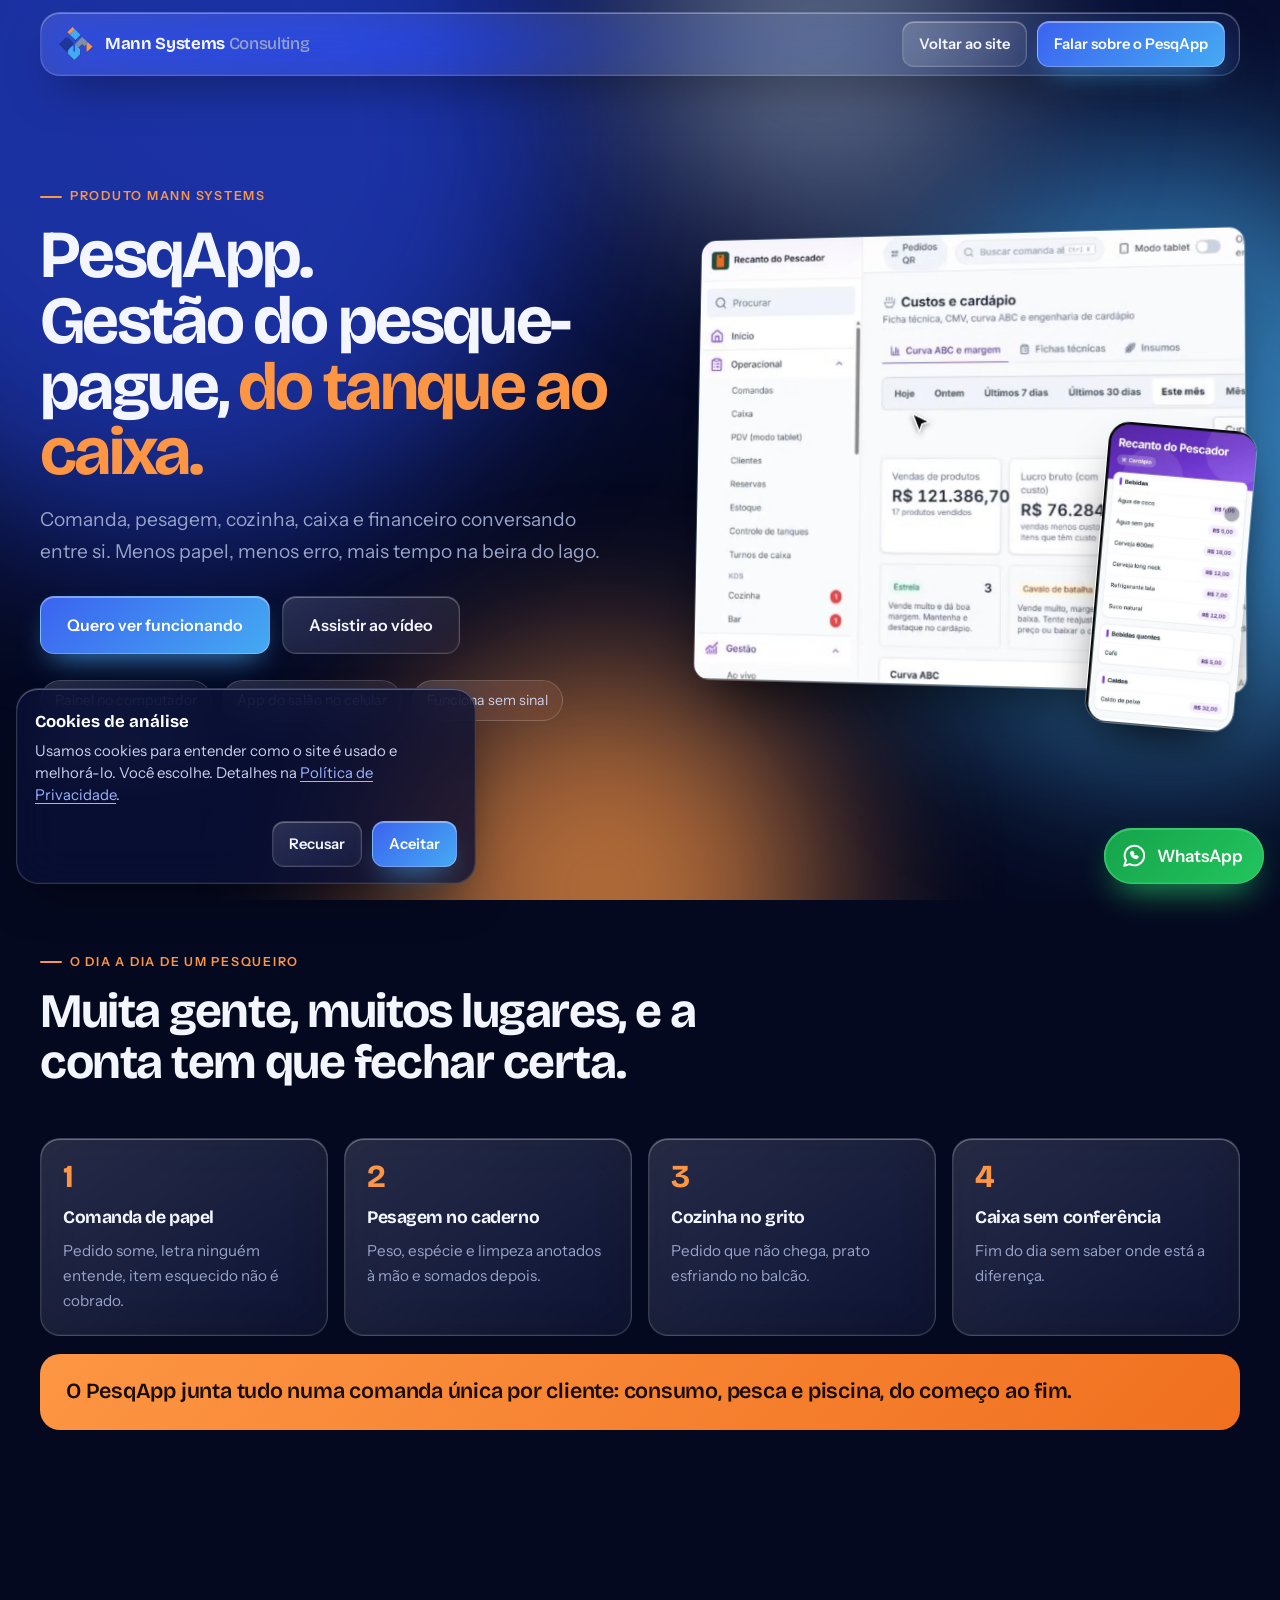
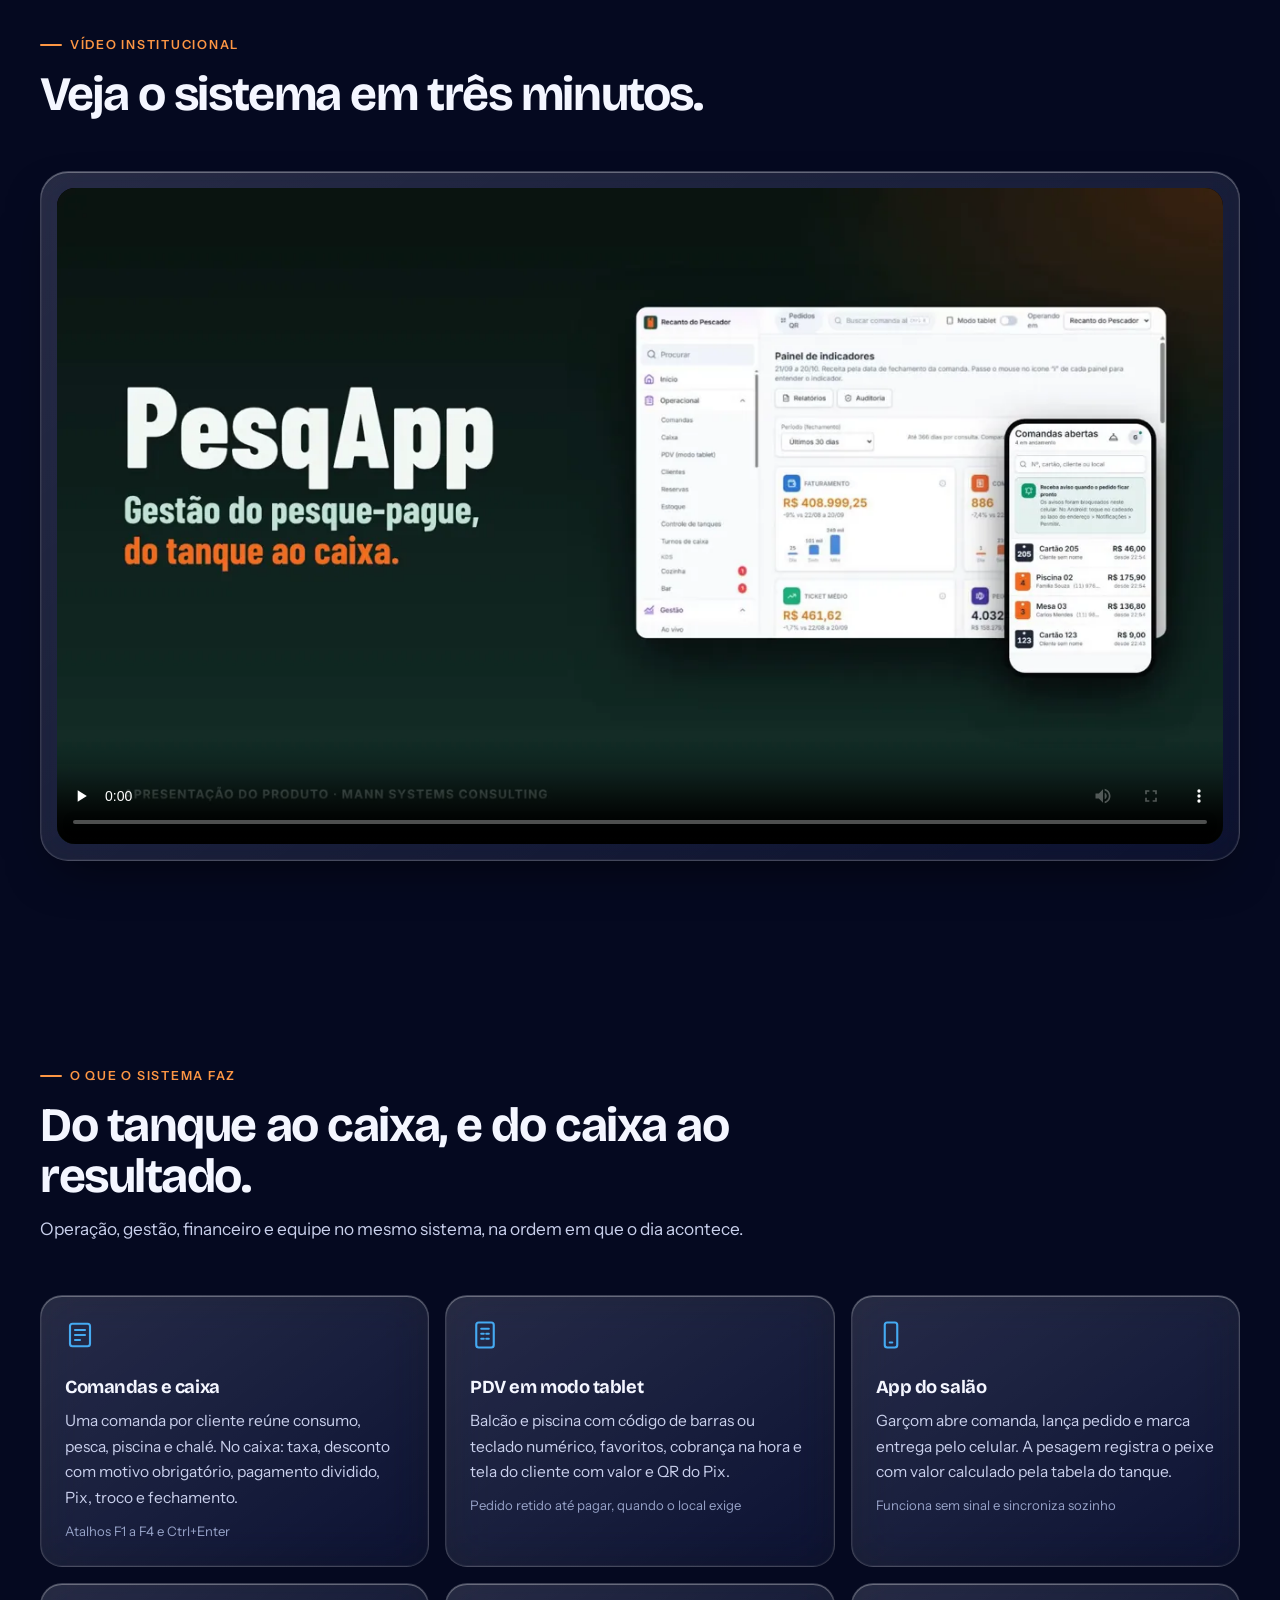
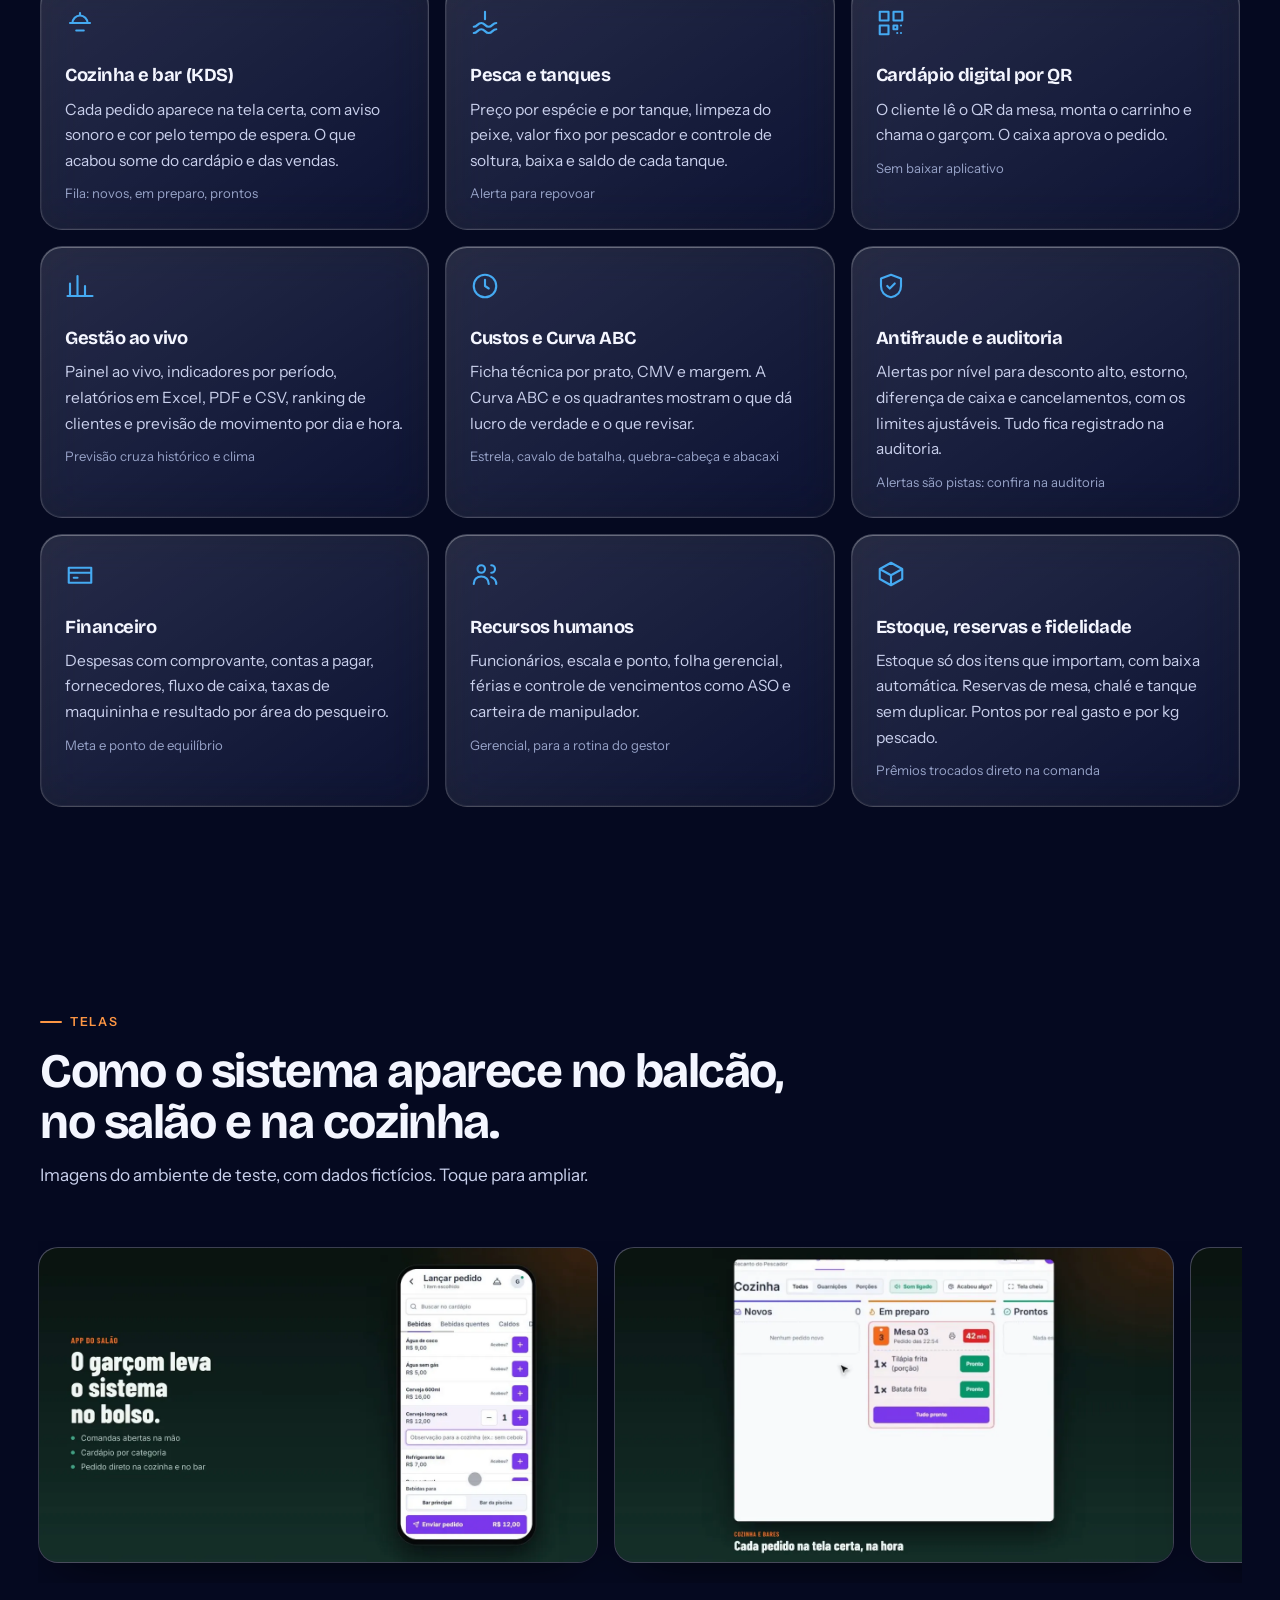
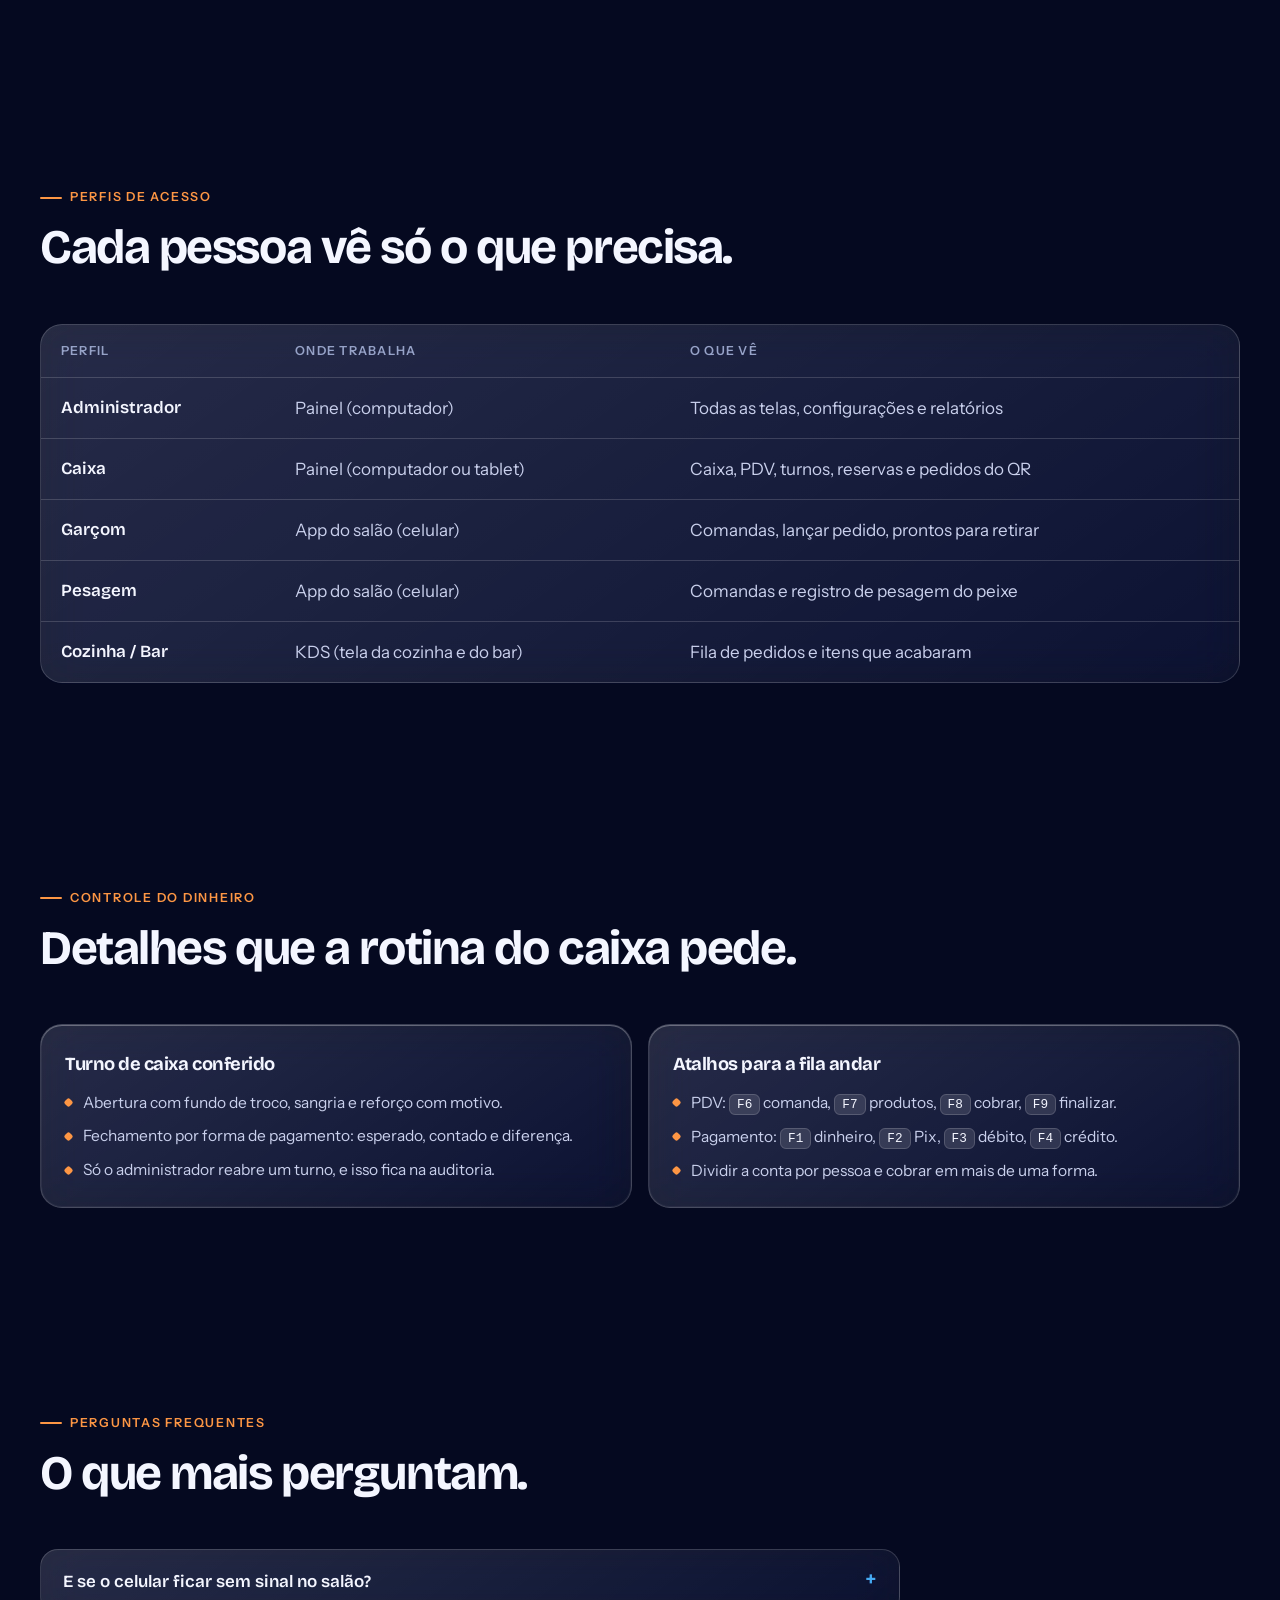
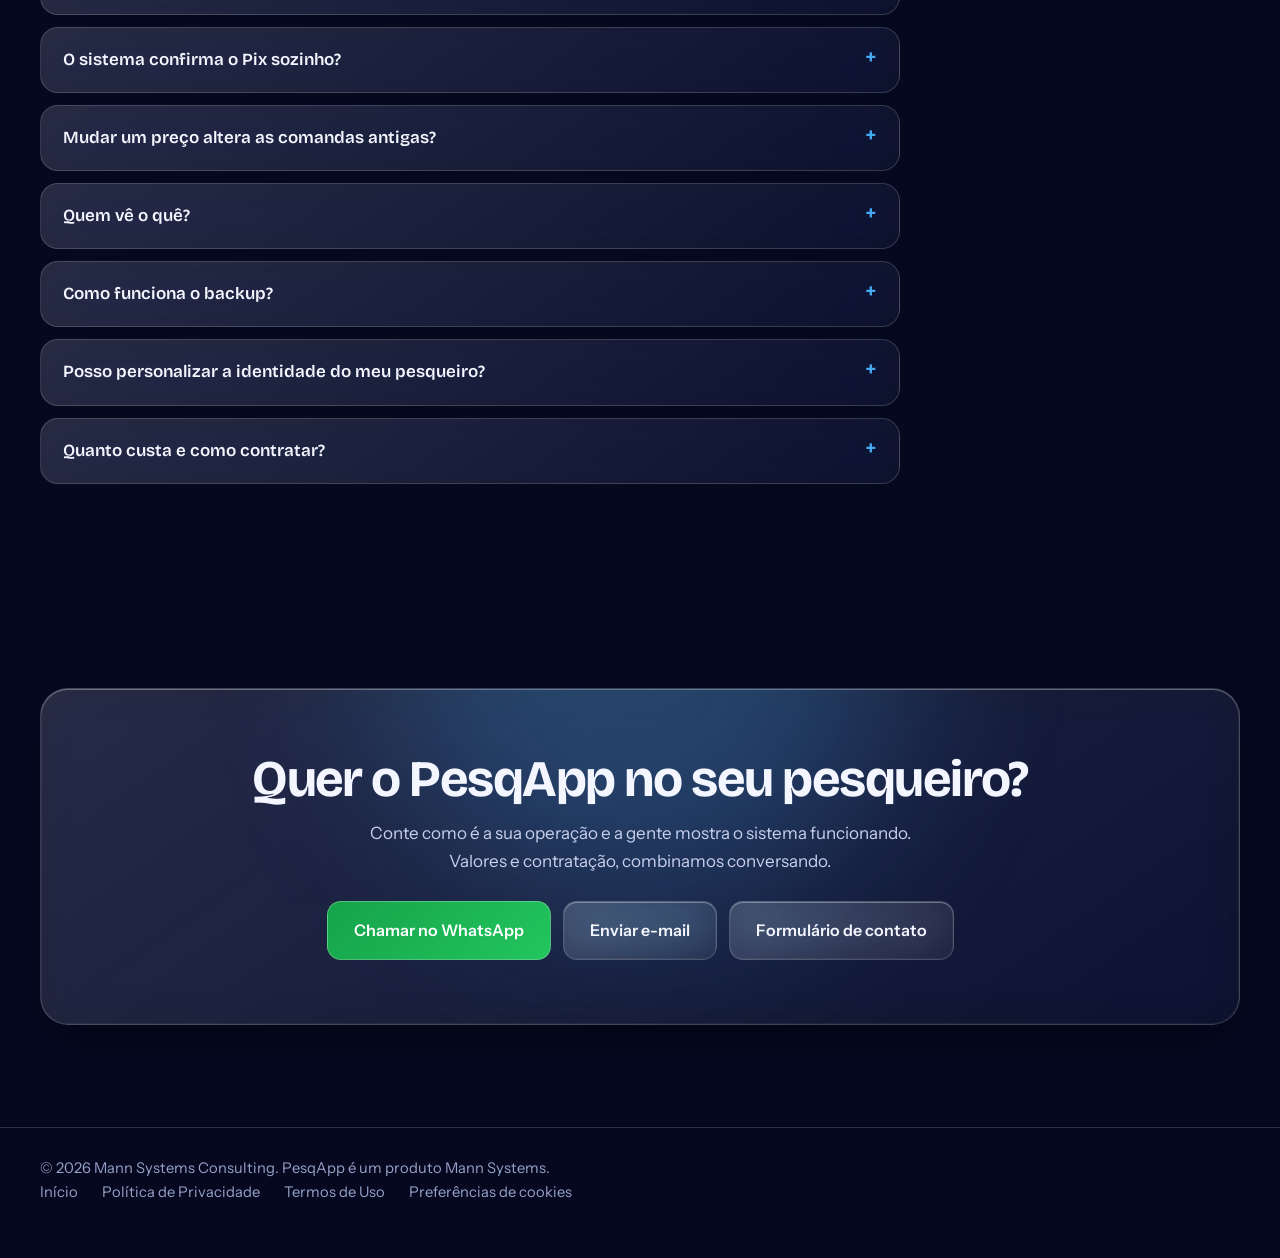
<file: pesqapp.html>
<!DOCTYPE html>
<html lang="pt-BR" data-theme="dark">
<head>
  <meta charset="UTF-8">
  <!-- Google tag (gtag.js) com Consent Mode: nada de cookies de análise antes do aceite -->
  <script async src="https://www.googletagmanager.com/gtag/js?id=G-C02ENL6Y0C"></script>
  <script>
    window.dataLayer = window.dataLayer || [];
    function gtag(){dataLayer.push(arguments);}
    gtag('consent', 'default', {analytics_storage:'denied', ad_storage:'denied', ad_user_data:'denied', ad_personalization:'denied'});
    try { if (localStorage.getItem('mann-consent') === 'granted') gtag('consent', 'update', {analytics_storage:'granted'}); } catch (e) {}
    gtag('js', new Date());
    gtag('config', 'G-C02ENL6Y0C', {anonymize_ip: true});
  </script>
  <meta name="viewport" content="width=device-width, initial-scale=1">
  <title>PesqApp | Sistema de gestão para pesque-pague | Mann Systems</title>
  <meta name="description" content="PesqApp: gestão do pesque-pague, do tanque ao caixa. Comandas, PDV, caixa, cozinha, pesagem, cardápio digital, custos, antifraude, financeiro e RH em um só sistema.">
  <meta name="robots" content="index, follow">
  <meta name="theme-color" content="#050920">
  <meta name="referrer" content="strict-origin-when-cross-origin">
  <link rel="canonical" href="https://jonnathanproenca.github.io/mannsystems/pesqapp.html">
  <meta property="og:locale" content="pt_BR">
  <meta property="og:type" content="website">
  <meta property="og:url" content="https://jonnathanproenca.github.io/mannsystems/pesqapp.html">
  <meta property="og:title" content="PesqApp | Gestão do pesque-pague, do tanque ao caixa">
  <meta property="og:description" content="Comandas, PDV, caixa, cozinha, pesagem, cardápio digital, custos e antifraude em um só sistema. Um produto Mann Systems.">
  <meta property="og:image" content="https://jonnathanproenca.github.io/mannsystems/images/pesqapp/og-pesqapp.jpg">
  <meta property="og:image:width" content="1200">
  <meta property="og:image:height" content="630">
  <meta property="og:image:alt" content="PesqApp, gestão do pesque-pague, do tanque ao caixa">
  <meta name="twitter:card" content="summary_large_image">
  <meta name="twitter:title" content="PesqApp | Gestão do pesque-pague">
  <meta name="twitter:description" content="Do tanque ao caixa, tudo em um só sistema.">
  <meta name="twitter:image" content="https://jonnathanproenca.github.io/mannsystems/images/pesqapp/og-pesqapp.jpg">
  <link rel="icon" href="images/favicon-32.png" sizes="32x32" type="image/png">
  <link rel="icon" href="images/favicon-16.png" sizes="16x16" type="image/png">
  <link rel="icon" href="images/Logo.ico" sizes="any">
  <link rel="apple-touch-icon" href="images/apple-touch-icon.png">
  <link rel="preconnect" href="https://fonts.googleapis.com">
  <link rel="preconnect" href="https://fonts.gstatic.com" crossorigin>
  <link href="https://fonts.googleapis.com/css2?family=Bricolage+Grotesque:opsz,wght@12..96,500..800&family=Instrument+Sans:wght@400;500;600&display=swap" rel="stylesheet">
  <link rel="stylesheet" href="css/style.css">
  <link rel="stylesheet" href="css/glass.css">
  <link rel="stylesheet" href="css/pesqapp.css">
  <noscript><style>.reveal{opacity:1!important;transform:none!important}</style></noscript>
  <script type="application/ld+json">{"@context": "https://schema.org", "@type": "SoftwareApplication", "name": "PesqApp", "applicationCategory": "BusinessApplication", "operatingSystem": "Web", "description": "Sistema de gestão para pesque-pague: comandas, caixa, PDV, cozinha, pesca, financeiro, RH e cardápio digital.", "url": "https://jonnathanproenca.github.io/mannsystems/pesqapp.html", "image": "https://jonnathanproenca.github.io/mannsystems/images/pesqapp/og-pesqapp.jpg", "inLanguage": "pt-BR", "publisher": {"@type": "Organization", "name": "Mann Systems Consulting", "url": "https://jonnathanproenca.github.io/mannsystems/"}}</script>
</head>
<body>
  <div class="orbs" aria-hidden="true"><i class="o1"></i><i class="o2"></i><i class="o3"></i><i class="o4"></i></div>
  <header class="legal-bar">
    <div class="wrap legal-bar-in">
      <a class="brand" href="./" aria-label="Mann Systems Consulting, voltar ao início">
        <img src="images/Logo.png" alt="" width="34" height="34">
        <span>Mann Systems <em>Consulting</em></span>
      </a>
      <div style="display:flex;gap:10px;align-items:center">
        <a class="btn btn-ghost sm pa-back" href="./#produtos">Voltar ao site</a>
        <a class="btn btn-primary sm" href="#contato">Falar sobre o PesqApp</a>
      </div>
    </div>
  </header>

  <main>
    <section class="pa-hero">
      <div class="wrap pa-hero-in">
        <div>
          <span class="pa-eyebrow">Produto Mann Systems</span>
          <h1>PesqApp.<br>Gestão do pesque-pague, <em>do tanque ao caixa.</em></h1>
          <p class="lead">Comanda, pesagem, cozinha, caixa e financeiro conversando entre si. Menos papel, menos erro, mais tempo na beira do lago.</p>
          <div class="pa-cta">
            <a class="btn btn-primary magnetic" href="https://api.whatsapp.com/send/?phone=5511960817141&amp;text=Ol%C3%A1%2C%20vi%20o%20PesqApp%20no%20site%20da%20Mann%20Systems%20e%20gostaria%20de%20conhecer%20melhor." target="_blank" rel="noopener">Quero ver funcionando</a>
            <a class="btn btn-ghost" href="#video">Assistir ao vídeo</a>
          </div>
          <ul class="pa-facts">
            <li>Painel no computador</li><li>App do salão no celular</li><li>Funciona sem sinal</li><li>Cardápio digital por QR</li>
          </ul>
        </div>
        <div class="pa-shot">
          <img class="win" src="images/pesqapp/hero-painel.webp" alt="Tela de custos e cardápio do PesqApp, com Curva ABC e margem por prato" width="1099" height="900">
          <img class="ph-m" src="images/pesqapp/hero-celular.webp" alt="Cardápio digital do PesqApp aberto no celular do cliente" width="461" height="940">
        </div>
      </div>
    </section>

    <section class="pa-sec" id="problema">
      <div class="wrap">
        <header class="pa-head reveal">
          <span class="pa-eyebrow">O dia a dia de um pesqueiro</span>
          <h2>Muita gente, muitos lugares, e a conta tem que fechar certa.</h2>
        </header>
        <ol class="pa-pain">
          <li class="reveal"><b>1</b><h3>Comanda de papel</h3><p>Pedido some, letra ninguém entende, item esquecido não é cobrado.</p></li>
          <li class="reveal"><b>2</b><h3>Pesagem no caderno</h3><p>Peso, espécie e limpeza anotados à mão e somados depois.</p></li>
          <li class="reveal"><b>3</b><h3>Cozinha no grito</h3><p>Pedido que não chega, prato esfriando no balcão.</p></li>
          <li class="reveal"><b>4</b><h3>Caixa sem conferência</h3><p>Fim do dia sem saber onde está a diferença.</p></li>
        </ol>
        <p class="pa-one reveal">O PesqApp junta tudo numa comanda única por cliente: consumo, pesca e piscina, do começo ao fim.</p>
      </div>
    </section>

    <section class="pa-sec" id="video">
      <div class="wrap">
        <header class="pa-head reveal">
          <span class="pa-eyebrow">Vídeo institucional</span>
          <h2>Veja o sistema em três minutos.</h2>
        </header>
        <div class="pa-video pa-glass reveal">
          <video controls preload="none" poster="images/pesqapp/poster.webp" playsinline>
            <source src="images/pesqapp/pesqapp-institucional.mp4" type="video/mp4">
            Seu navegador não reproduz vídeo. <a href="images/pesqapp/pesqapp-institucional.mp4">Baixe o vídeo do PesqApp</a>.
          </video>
        </div>
      </div>
    </section>

    <section class="pa-sec" id="funcoes">
      <div class="wrap">
        <header class="pa-head reveal">
          <span class="pa-eyebrow">O que o sistema faz</span>
          <h2>Do tanque ao caixa, e do caixa ao resultado.</h2>
          <p>Operação, gestão, financeiro e equipe no mesmo sistema, na ordem em que o dia acontece.</p>
        </header>
        <div class="pa-grid"><article class="pa-f reveal"><svg viewBox="0 0 24 24" aria-hidden="true"><rect x="4" y="3" width="16" height="18" rx="2"/><path d="M8 8h8M8 12h8M8 16h4"/></svg><h3>Comandas e caixa</h3><p>Uma comanda por cliente reúne consumo, pesca, piscina e chalé. No caixa: taxa, desconto com motivo obrigatório, pagamento dividido, Pix, troco e fechamento.</p><small>Atalhos F1 a F4 e Ctrl+Enter</small></article><article class="pa-f reveal"><svg viewBox="0 0 24 24" aria-hidden="true"><rect x="5" y="2" width="14" height="20" rx="2"/><path d="M9 7h6M9 11h2M13 11h2M9 15h2M13 15h2"/></svg><h3>PDV em modo tablet</h3><p>Balcão e piscina com código de barras ou teclado numérico, favoritos, cobrança na hora e tela do cliente com valor e QR do Pix.</p><small>Pedido retido até pagar, quando o local exige</small></article><article class="pa-f reveal"><svg viewBox="0 0 24 24" aria-hidden="true"><rect x="7" y="2" width="10" height="20" rx="2"/><path d="M11 18h2"/></svg><h3>App do salão</h3><p>Garçom abre comanda, lança pedido e marca entrega pelo celular. A pesagem registra o peixe com valor calculado pela tabela do tanque.</p><small>Funciona sem sinal e sincroniza sozinho</small></article><article class="pa-f reveal"><svg viewBox="0 0 24 24" aria-hidden="true"><path d="M4 12h16M6 12a6 6 0 0 1 12 0M12 6V4M9 18h6"/></svg><h3>Cozinha e bar (KDS)</h3><p>Cada pedido aparece na tela certa, com aviso sonoro e cor pelo tempo de espera. O que acabou some do cardápio e das vendas.</p><small>Fila: novos, em preparo, prontos</small></article><article class="pa-f reveal"><svg viewBox="0 0 24 24" aria-hidden="true"><path d="M3 15c3 0 3-3 6-3s3 3 6 3 3-3 6-3"/><path d="M3 20c3 0 3-3 6-3s3 3 6 3 3-3 6-3"/><path d="M12 3v6"/></svg><h3>Pesca e tanques</h3><p>Preço por espécie e por tanque, limpeza do peixe, valor fixo por pescador e controle de soltura, baixa e saldo de cada tanque.</p><small>Alerta para repovoar</small></article><article class="pa-f reveal"><svg viewBox="0 0 24 24" aria-hidden="true"><rect x="3" y="3" width="7" height="7"/><rect x="14" y="3" width="7" height="7"/><rect x="3" y="14" width="7" height="7"/><path d="M14 14h3v3h-3zM20 14v.01M20 20v.01M17 20h-.01"/></svg><h3>Cardápio digital por QR</h3><p>O cliente lê o QR da mesa, monta o carrinho e chama o garçom. O caixa aprova o pedido.</p><small>Sem baixar aplicativo</small></article><article class="pa-f reveal"><svg viewBox="0 0 24 24" aria-hidden="true"><path d="M4 20V10M10 20V4M16 20v-8M22 20H2"/></svg><h3>Gestão ao vivo</h3><p>Painel ao vivo, indicadores por período, relatórios em Excel, PDF e CSV, ranking de clientes e previsão de movimento por dia e hora.</p><small>Previsão cruza histórico e clima</small></article><article class="pa-f reveal"><svg viewBox="0 0 24 24" aria-hidden="true"><circle cx="12" cy="12" r="9"/><path d="M12 7v5l3 2"/></svg><h3>Custos e Curva ABC</h3><p>Ficha técnica por prato, CMV e margem. A Curva ABC e os quadrantes mostram o que dá lucro de verdade e o que revisar.</p><small>Estrela, cavalo de batalha, quebra-cabeça e abacaxi</small></article><article class="pa-f reveal"><svg viewBox="0 0 24 24" aria-hidden="true"><path d="M12 3l8 3v6c0 5-3.5 8-8 9-4.500-1-8-4-8-9V6z"/><path d="M9 12l2 2 4-4"/></svg><h3>Antifraude e auditoria</h3><p>Alertas por nível para desconto alto, estorno, diferença de caixa e cancelamentos, com os limites ajustáveis. Tudo fica registrado na auditoria.</p><small>Alertas são pistas: confira na auditoria</small></article><article class="pa-f reveal"><svg viewBox="0 0 24 24" aria-hidden="true"><path d="M3 7h18v12H3zM3 11h18M7 15h3"/></svg><h3>Financeiro</h3><p>Despesas com comprovante, contas a pagar, fornecedores, fluxo de caixa, taxas de maquininha e resultado por área do pesqueiro.</p><small>Meta e ponto de equilíbrio</small></article><article class="pa-f reveal"><svg viewBox="0 0 24 24" aria-hidden="true"><circle cx="9" cy="8" r="3"/><path d="M3 20c0-3.500 2.500-6 6-6s6 2.500 6 6M17 11a3 3 0 0 0 0-6M21 20c0-2.500-1.500-4.500-4-5.500"/></svg><h3>Recursos humanos</h3><p>Funcionários, escala e ponto, folha gerencial, férias e controle de vencimentos como ASO e carteira de manipulador.</p><small>Gerencial, para a rotina do gestor</small></article><article class="pa-f reveal"><svg viewBox="0 0 24 24" aria-hidden="true"><path d="M3 8l9-5 9 5v8l-9 5-9-5zM3 8l9 5 9-5M12 13v8"/></svg><h3>Estoque, reservas e fidelidade</h3><p>Estoque só dos itens que importam, com baixa automática. Reservas de mesa, chalé e tanque sem duplicar. Pontos por real gasto e por kg pescado.</p><small>Prêmios trocados direto na comanda</small></article></div>
      </div>
    </section>

    <section class="pa-sec" id="telas">
      <div class="wrap">
        <header class="pa-head reveal">
          <span class="pa-eyebrow">Telas</span>
          <h2>Como o sistema aparece no balcão, no salão e na cozinha.</h2>
          <p>Imagens do ambiente de teste, com dados fictícios. Toque para ampliar.</p>
        </header>
        <div class="pa-gal" id="gal"><button type="button" data-full="images/pesqapp/tela-offline.webp" data-alt="Celular com o app do salão lançando pedido"><img src="images/pesqapp/tela-offline.webp" alt="Celular com o app do salão lançando pedido" width="1280" height="720" loading="lazy"></button><button type="button" data-full="images/pesqapp/tela-kds.webp" data-alt="Tela da cozinha com pedidos em preparo"><img src="images/pesqapp/tela-kds.webp" alt="Tela da cozinha com pedidos em preparo" width="1280" height="720" loading="lazy"></button><button type="button" data-full="images/pesqapp/tela-pdv.webp" data-alt="PDV com lista de produtos favoritos"><img src="images/pesqapp/tela-pdv.webp" alt="PDV com lista de produtos favoritos" width="1280" height="720" loading="lazy"></button><button type="button" data-full="images/pesqapp/tela-caixa.webp" data-alt="Cobrança com valor total e QR do Pix"><img src="images/pesqapp/tela-caixa.webp" alt="Cobrança com valor total e QR do Pix" width="1280" height="720" loading="lazy"></button><button type="button" data-full="images/pesqapp/tela-qr.webp" data-alt="Cardápio digital no celular do cliente"><img src="images/pesqapp/tela-qr.webp" alt="Cardápio digital no celular do cliente" width="1280" height="720" loading="lazy"></button><button type="button" data-full="images/pesqapp/tela-painel.webp" data-alt="Painel Ao vivo com faturamento e comandas"><img src="images/pesqapp/tela-painel.webp" alt="Painel Ao vivo com faturamento e comandas" width="1280" height="720" loading="lazy"></button><button type="button" data-full="images/pesqapp/tela-custos.webp" data-alt="Custos e cardápio com Curva ABC"><img src="images/pesqapp/tela-custos.webp" alt="Custos e cardápio com Curva ABC" width="1280" height="720" loading="lazy"></button><button type="button" data-full="images/pesqapp/tela-fraude.webp" data-alt="Alertas antifraude por nível"><img src="images/pesqapp/tela-fraude.webp" alt="Alertas antifraude por nível" width="1280" height="720" loading="lazy"></button><button type="button" data-full="images/pesqapp/tela-rh.webp" data-alt="Financeiro com resultado por área"><img src="images/pesqapp/tela-rh.webp" alt="Financeiro com resultado por área" width="1280" height="720" loading="lazy"></button><button type="button" data-full="images/pesqapp/tela-multi.webp" data-alt="Configurações de aparência da empresa"><img src="images/pesqapp/tela-multi.webp" alt="Configurações de aparência da empresa" width="1280" height="720" loading="lazy"></button></div>
      </div>
    </section>

    <section class="pa-sec" id="perfis">
      <div class="wrap">
        <header class="pa-head reveal">
          <span class="pa-eyebrow">Perfis de acesso</span>
          <h2>Cada pessoa vê só o que precisa.</h2>
        </header>
        <table class="pa-roles reveal">
          <thead><tr><th>Perfil</th><th>Onde trabalha</th><th>O que vê</th></tr></thead>
          <tbody>
            <tr><td>Administrador</td><td>Painel (computador)</td><td>Todas as telas, configurações e relatórios</td></tr>
            <tr><td>Caixa</td><td>Painel (computador ou tablet)</td><td>Caixa, PDV, turnos, reservas e pedidos do QR</td></tr>
            <tr><td>Garçom</td><td>App do salão (celular)</td><td>Comandas, lançar pedido, prontos para retirar</td></tr>
            <tr><td>Pesagem</td><td>App do salão (celular)</td><td>Comandas e registro de pesagem do peixe</td></tr>
            <tr><td>Cozinha / Bar</td><td>KDS (tela da cozinha e do bar)</td><td>Fila de pedidos e itens que acabaram</td></tr>
          </tbody>
        </table>
      </div>
    </section>

    <section class="pa-sec" id="controle">
      <div class="wrap">
        <header class="pa-head reveal">
          <span class="pa-eyebrow">Controle do dinheiro</span>
          <h2>Detalhes que a rotina do caixa pede.</h2>
        </header>
        <div class="pa-two">
          <article class="pa-f reveal"><h3>Turno de caixa conferido</h3>
            <ul><li>Abertura com fundo de troco, sangria e reforço com motivo.</li><li>Fechamento por forma de pagamento: esperado, contado e diferença.</li><li>Só o administrador reabre um turno, e isso fica na auditoria.</li></ul></article>
          <article class="pa-f reveal"><h3>Atalhos para a fila andar</h3>
            <ul><li>PDV: <kbd>F6</kbd> comanda, <kbd>F7</kbd> produtos, <kbd>F8</kbd> cobrar, <kbd>F9</kbd> finalizar.</li><li>Pagamento: <kbd>F1</kbd> dinheiro, <kbd>F2</kbd> Pix, <kbd>F3</kbd> débito, <kbd>F4</kbd> crédito.</li><li>Dividir a conta por pessoa e cobrar em mais de uma forma.</li></ul></article>
        </div>
      </div>
    </section>

    <section class="pa-sec" id="duvidas">
      <div class="wrap">
        <header class="pa-head reveal">
          <span class="pa-eyebrow">Perguntas frequentes</span>
          <h2>O que mais perguntam.</h2>
        </header>
        <div class="pa-faq reveal"><details><summary>E se o celular ficar sem sinal no salão?</summary><p>Abrir comanda, lançar pedido, pesar peixe, cancelar e marcar entrega continuam funcionando. As ações ficam numa fila no aparelho e são enviadas sozinhas quando o sinal volta, sem duplicar. No KDS, o pedido aparece como &ldquo;feito sem sinal às hh:mm&rdquo;. A pescaria de valor fixo, lançada pelo painel, exige sinal.</p></details><details><summary>O sistema confirma o Pix sozinho?</summary><p>Não. O QR é gerado com o valor, o cliente paga pelo app do banco e o operador confere que o valor entrou antes de confirmar o recebimento.</p></details><details><summary>Mudar um preço altera as comandas antigas?</summary><p>Não. Cada item lançado guarda o preço do momento, então relatórios e comandas passadas continuam corretos. A mudança vale para os próximos lançamentos e fica na auditoria.</p></details><details><summary>Quem vê o quê?</summary><p>Cada perfil enxerga só o que precisa: administrador, caixa, garçom, pesagem e cozinha/bar. Descontos, cancelamentos, estornos, sangrias, turnos reabertos e mudanças de configuração ficam registrados na auditoria.</p></details><details><summary>Como funciona o backup?</summary><p>O sistema faz um backup automático por dia e verifica se cada arquivo ficou íntegro. Também é possível copiar para uma pasta externa e para a nuvem (Google Drive ou OneDrive). A tela de Status mostra a saúde do banco e do backup.</p></details><details><summary>Posso personalizar a identidade do meu pesqueiro?</summary><p>Sim. Há tema claro, escuro ou igual ao computador, cor da marca e logo, para que o sistema carregue a identidade de cada pesqueiro.</p></details><details><summary>Quanto custa e como contratar?</summary><p>Os valores e a forma de contratação são combinados conversando com a gente. Chame no WhatsApp ou pelo formulário de contato do site.</p></details></div>
      </div>
    </section>

    <section class="pa-sec" id="contato">
      <div class="wrap">
        <div class="pa-final pa-glass reveal">
          <h2>Quer o PesqApp no seu pesqueiro?</h2>
          <p>Conte como é a sua operação e a gente mostra o sistema funcionando. Valores e contratação, combinamos conversando.</p>
          <div class="pa-cta">
            <a class="btn btn-wa" href="https://api.whatsapp.com/send/?phone=5511960817141&amp;text=Ol%C3%A1%2C%20vi%20o%20PesqApp%20no%20site%20da%20Mann%20Systems%20e%20gostaria%20de%20conhecer%20melhor." target="_blank" rel="noopener">Chamar no WhatsApp</a>
            <a class="btn btn-ghost" href="mailto:jonnathan-lemos@hotmail.com?subject=PesqApp">Enviar e-mail</a>
            <a class="btn btn-ghost" href="./#contato">Formulário de contato</a>
          </div>
        </div>
      </div>
    </section>
  </main>

  <footer class="legal-foot">
    <div class="wrap">
      <p>&copy; <span class="yr">2026</span> Mann Systems Consulting. PesqApp é um produto Mann Systems.</p>
      <nav aria-label="Informações legais"><a href="./">Início</a> <a href="privacidade.html">Política de Privacidade</a> <a href="termos.html">Termos de Uso</a> <a href="#" data-cookie-settings>Preferências de cookies</a></nav>
    </div>
  </footer>

  <div class="pa-lb" id="lb" hidden role="dialog" aria-modal="true" aria-label="Tela ampliada"><button type="button" aria-label="Fechar">&times;</button><img alt=""></div>

  <a class="wa-fab" href="https://api.whatsapp.com/send/?phone=5511960817141&amp;text=Ol%C3%A1%2C%20vi%20o%20PesqApp%20no%20site%20da%20Mann%20Systems%20e%20gostaria%20de%20conhecer%20melhor." target="_blank" rel="noopener" aria-label="Falar sobre o PesqApp pelo WhatsApp">
    <svg viewBox="0 0 24 24" aria-hidden="true"><path d="M3 21l1.65-4.8A9 9 0 1 1 8.1 19.5L3 21z"/><path d="M9.2 8.8c.3 2.8 2.200 4.800 5 5.400l1.300-1.300-1.800-1-.9.800c-.9-.4-1.600-1.100-2-2l.8-.9-1-1.800z"/></svg>
    <span>WhatsApp</span>
  </a>

  <script src="js/config.js"></script>
  <script src="js/consent.js"></script>
  <script src="js/pesqapp.js"></script>
</body>
</html>
</file>
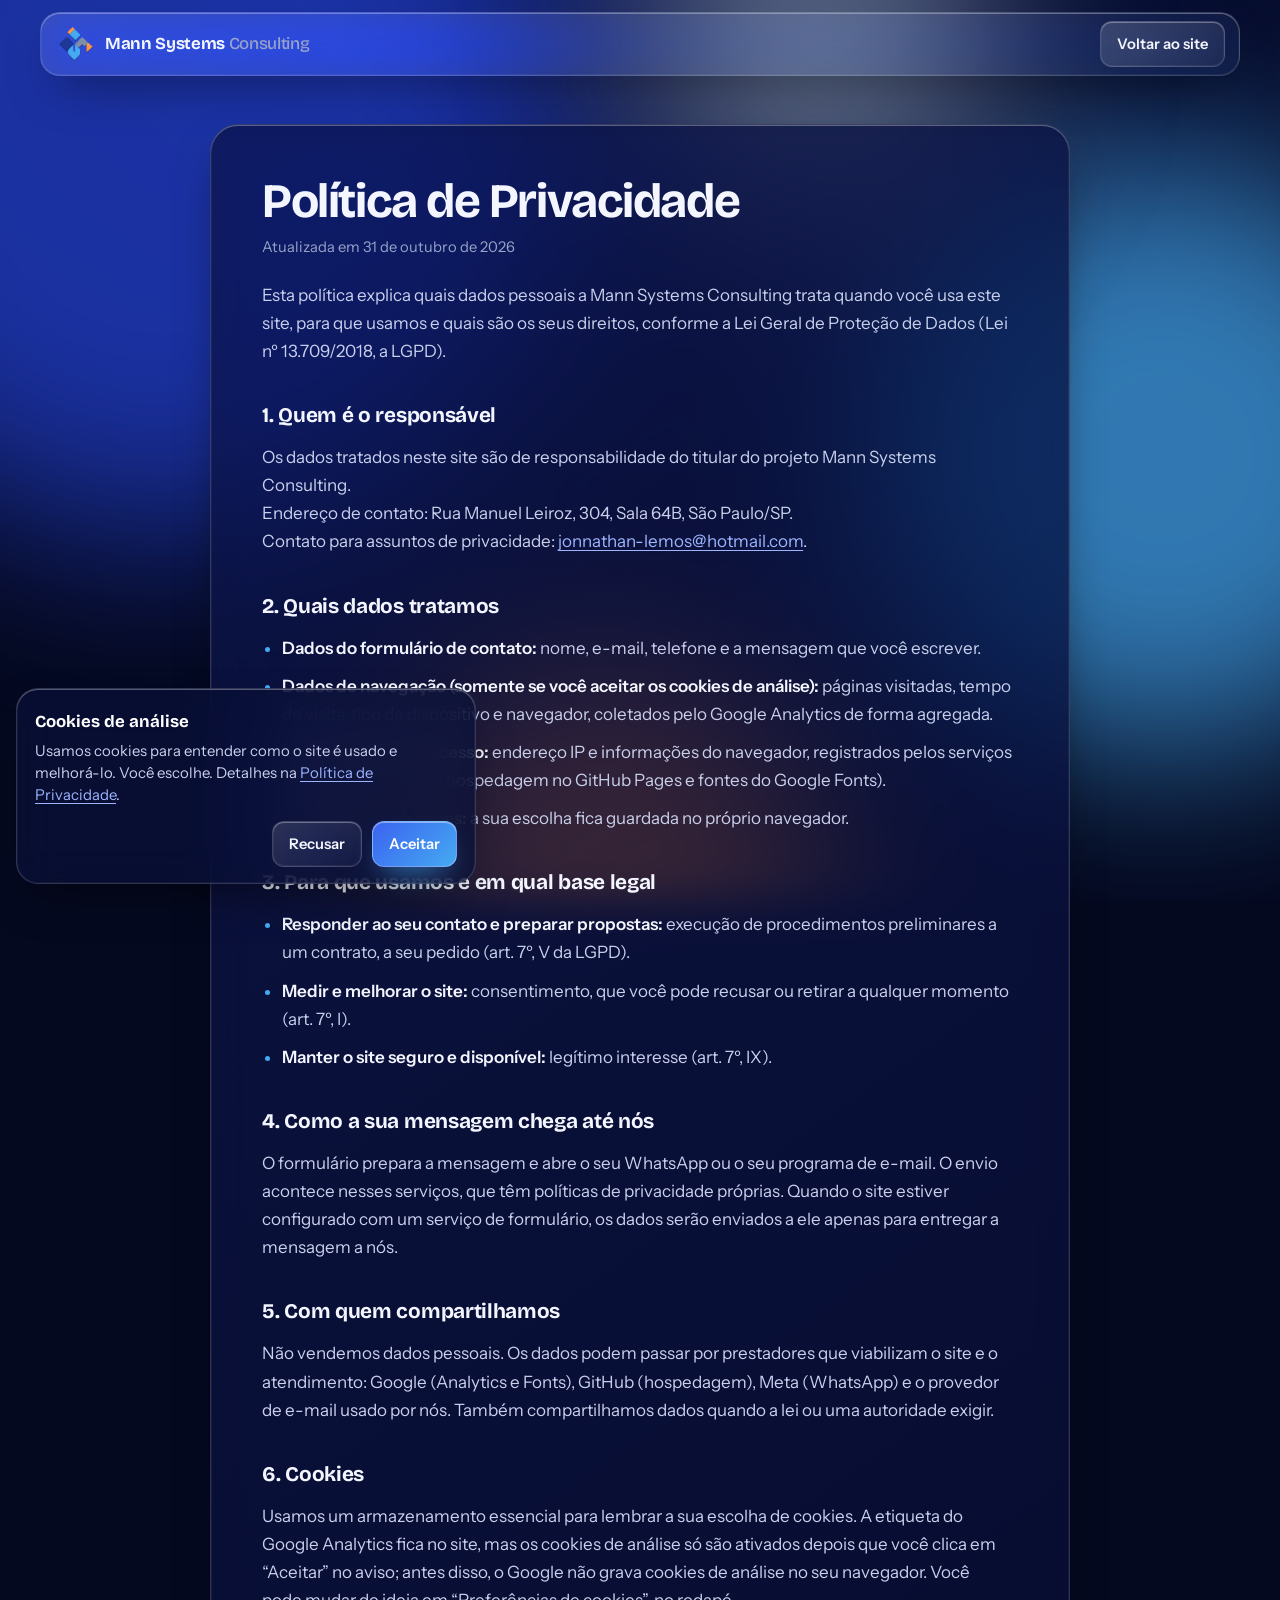
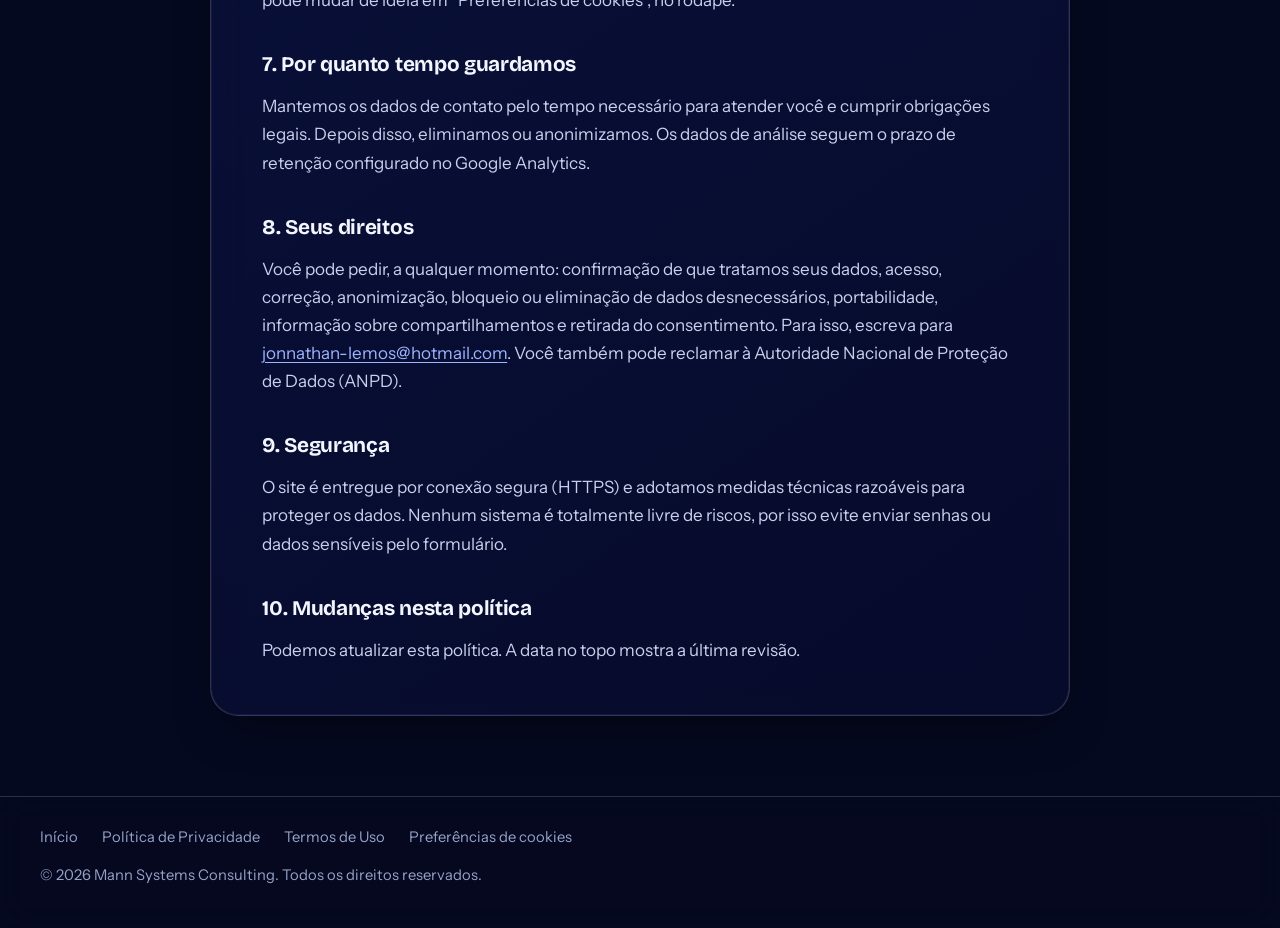
<file: privacidade.html>
<!DOCTYPE html>
<html lang="pt-BR" data-theme="dark">
<head>
  <meta charset="UTF-8">
  <!-- Google tag (gtag.js) com Consent Mode: nada de cookies de análise antes do aceite -->
  <script async src="https://www.googletagmanager.com/gtag/js?id=G-C02ENL6Y0C"></script>
  <script>
    window.dataLayer = window.dataLayer || [];
    function gtag(){dataLayer.push(arguments);}
    gtag('consent', 'default', {analytics_storage:'denied', ad_storage:'denied', ad_user_data:'denied', ad_personalization:'denied'});
    try { if (localStorage.getItem('mann-consent') === 'granted') gtag('consent', 'update', {analytics_storage:'granted'}); } catch (e) {}
    gtag('js', new Date());
    gtag('config', 'G-C02ENL6Y0C', {anonymize_ip: true});
  </script>
  <meta name="viewport" content="width=device-width, initial-scale=1">
  <title>Política de Privacidade | Mann Systems Consulting</title>
  <meta name="description" content="Como a Mann Systems Consulting coleta, usa e protege os seus dados pessoais, conforme a LGPD.">
  <meta name="robots" content="index, follow">
  <meta name="theme-color" content="#050920">
  <meta name="referrer" content="strict-origin-when-cross-origin">
  <link rel="canonical" href="https://jonnathanproenca.github.io/mannsystems/privacidade.html">
  <link rel="icon" href="images/favicon-32.png" sizes="32x32" type="image/png">
  <link rel="icon" href="images/favicon-16.png" sizes="16x16" type="image/png">
  <link rel="icon" href="images/Logo.ico" sizes="any">
  <link rel="apple-touch-icon" href="images/apple-touch-icon.png">
  <link rel="preconnect" href="https://fonts.googleapis.com">
  <link rel="preconnect" href="https://fonts.gstatic.com" crossorigin>
  <link href="https://fonts.googleapis.com/css2?family=Bricolage+Grotesque:opsz,wght@12..96,500..800&family=Instrument+Sans:wght@400;500;600&display=swap" rel="stylesheet">
  <link rel="stylesheet" href="css/style.css">
  <link rel="stylesheet" href="css/glass.css">
</head>
<body>
  <div class="orbs" aria-hidden="true"><i class="o1"></i><i class="o2"></i><i class="o3"></i><i class="o4"></i></div>
  <header class="legal-bar">
    <div class="wrap legal-bar-in">
      <a class="brand" href="./" aria-label="Mann Systems Consulting, voltar ao início">
        <img src="images/Logo.png" alt="" width="34" height="34">
        <span>Mann Systems <em>Consulting</em></span>
      </a>
      <a class="btn btn-ghost sm" href="./">Voltar ao site</a>
    </div>
  </header>
  <main class="legal">
    <article class="wrap doc">
      <h1>Política de Privacidade</h1>
      <p class="upd">Atualizada em 31 de outubro de 2026</p>
      <p>Esta política explica quais dados pessoais a Mann Systems Consulting trata quando você usa este site, para que usamos e quais são os seus direitos, conforme a Lei Geral de Proteção de Dados (Lei nº 13.709/2018, a LGPD).</p>

      <h2>1. Quem é o responsável</h2>
      <p>Os dados tratados neste site são de responsabilidade do titular do projeto Mann Systems Consulting.<br>
      Endereço de contato: Rua Manuel Leiroz, 304, Sala 64B, São Paulo/SP.<br>
      Contato para assuntos de privacidade: <a href="mailto:jonnathan-lemos@hotmail.com">jonnathan-lemos@hotmail.com</a>.</p>

      <h2>2. Quais dados tratamos</h2>
      <ul>
        <li><strong>Dados do formulário de contato:</strong> nome, e-mail, telefone e a mensagem que você escrever.</li>
        <li><strong>Dados de navegação (somente se você aceitar os cookies de análise):</strong> páginas visitadas, tempo de visita, tipo de dispositivo e navegador, coletados pelo Google Analytics de forma agregada.</li>
        <li><strong>Dados técnicos de acesso:</strong> endereço IP e informações do navegador, registrados pelos serviços que entregam o site (hospedagem no GitHub Pages e fontes do Google Fonts).</li>
        <li><strong>Preferência de cookies:</strong> a sua escolha fica guardada no próprio navegador.</li>
      </ul>

      <h2>3. Para que usamos e em qual base legal</h2>
      <ul>
        <li><strong>Responder ao seu contato e preparar propostas:</strong> execução de procedimentos preliminares a um contrato, a seu pedido (art. 7º, V da LGPD).</li>
        <li><strong>Medir e melhorar o site:</strong> consentimento, que você pode recusar ou retirar a qualquer momento (art. 7º, I).</li>
        <li><strong>Manter o site seguro e disponível:</strong> legítimo interesse (art. 7º, IX).</li>
      </ul>

      <h2>4. Como a sua mensagem chega até nós</h2>
      <p>O formulário prepara a mensagem e abre o seu WhatsApp ou o seu programa de e-mail. O envio acontece nesses serviços, que têm políticas de privacidade próprias. Quando o site estiver configurado com um serviço de formulário, os dados serão enviados a ele apenas para entregar a mensagem a nós.</p>

      <h2>5. Com quem compartilhamos</h2>
      <p>Não vendemos dados pessoais. Os dados podem passar por prestadores que viabilizam o site e o atendimento: Google (Analytics e Fonts), GitHub (hospedagem), Meta (WhatsApp) e o provedor de e-mail usado por nós. Também compartilhamos dados quando a lei ou uma autoridade exigir.</p>

      <h2>6. Cookies</h2>
      <p>Usamos um armazenamento essencial para lembrar a sua escolha de cookies. A etiqueta do Google Analytics fica no site, mas os cookies de análise só são ativados depois que você clica em &ldquo;Aceitar&rdquo; no aviso; antes disso, o Google não grava cookies de análise no seu navegador. Você pode mudar de ideia em &ldquo;Preferências de cookies&rdquo;, no rodapé.</p>

      <h2>7. Por quanto tempo guardamos</h2>
      <p>Mantemos os dados de contato pelo tempo necessário para atender você e cumprir obrigações legais. Depois disso, eliminamos ou anonimizamos. Os dados de análise seguem o prazo de retenção configurado no Google Analytics.</p>

      <h2>8. Seus direitos</h2>
      <p>Você pode pedir, a qualquer momento: confirmação de que tratamos seus dados, acesso, correção, anonimização, bloqueio ou eliminação de dados desnecessários, portabilidade, informação sobre compartilhamentos e retirada do consentimento. Para isso, escreva para <a href="mailto:jonnathan-lemos@hotmail.com">jonnathan-lemos@hotmail.com</a>. Você também pode reclamar à Autoridade Nacional de Proteção de Dados (ANPD).</p>

      <h2>9. Segurança</h2>
      <p>O site é entregue por conexão segura (HTTPS) e adotamos medidas técnicas razoáveis para proteger os dados. Nenhum sistema é totalmente livre de riscos, por isso evite enviar senhas ou dados sensíveis pelo formulário.</p>

      <h2>10. Mudanças nesta política</h2>
      <p>Podemos atualizar esta política. A data no topo mostra a última revisão.</p>
    </article>
  </main>
  <footer class="legal-foot">
    <div class="wrap">
      <nav aria-label="Rodapé">
        <a href="./">Início</a>
        <a href="privacidade.html">Política de Privacidade</a>
        <a href="termos.html">Termos de Uso</a>
        <a href="#" data-cookie-settings>Preferências de cookies</a>
      </nav>
      <p>&copy; <span class="yr">2026</span> Mann Systems Consulting. Todos os direitos reservados.</p>
    </div>
  </footer>
  <script src="js/config.js"></script>
  <script src="js/consent.js"></script>
</body>
</html>
</file>
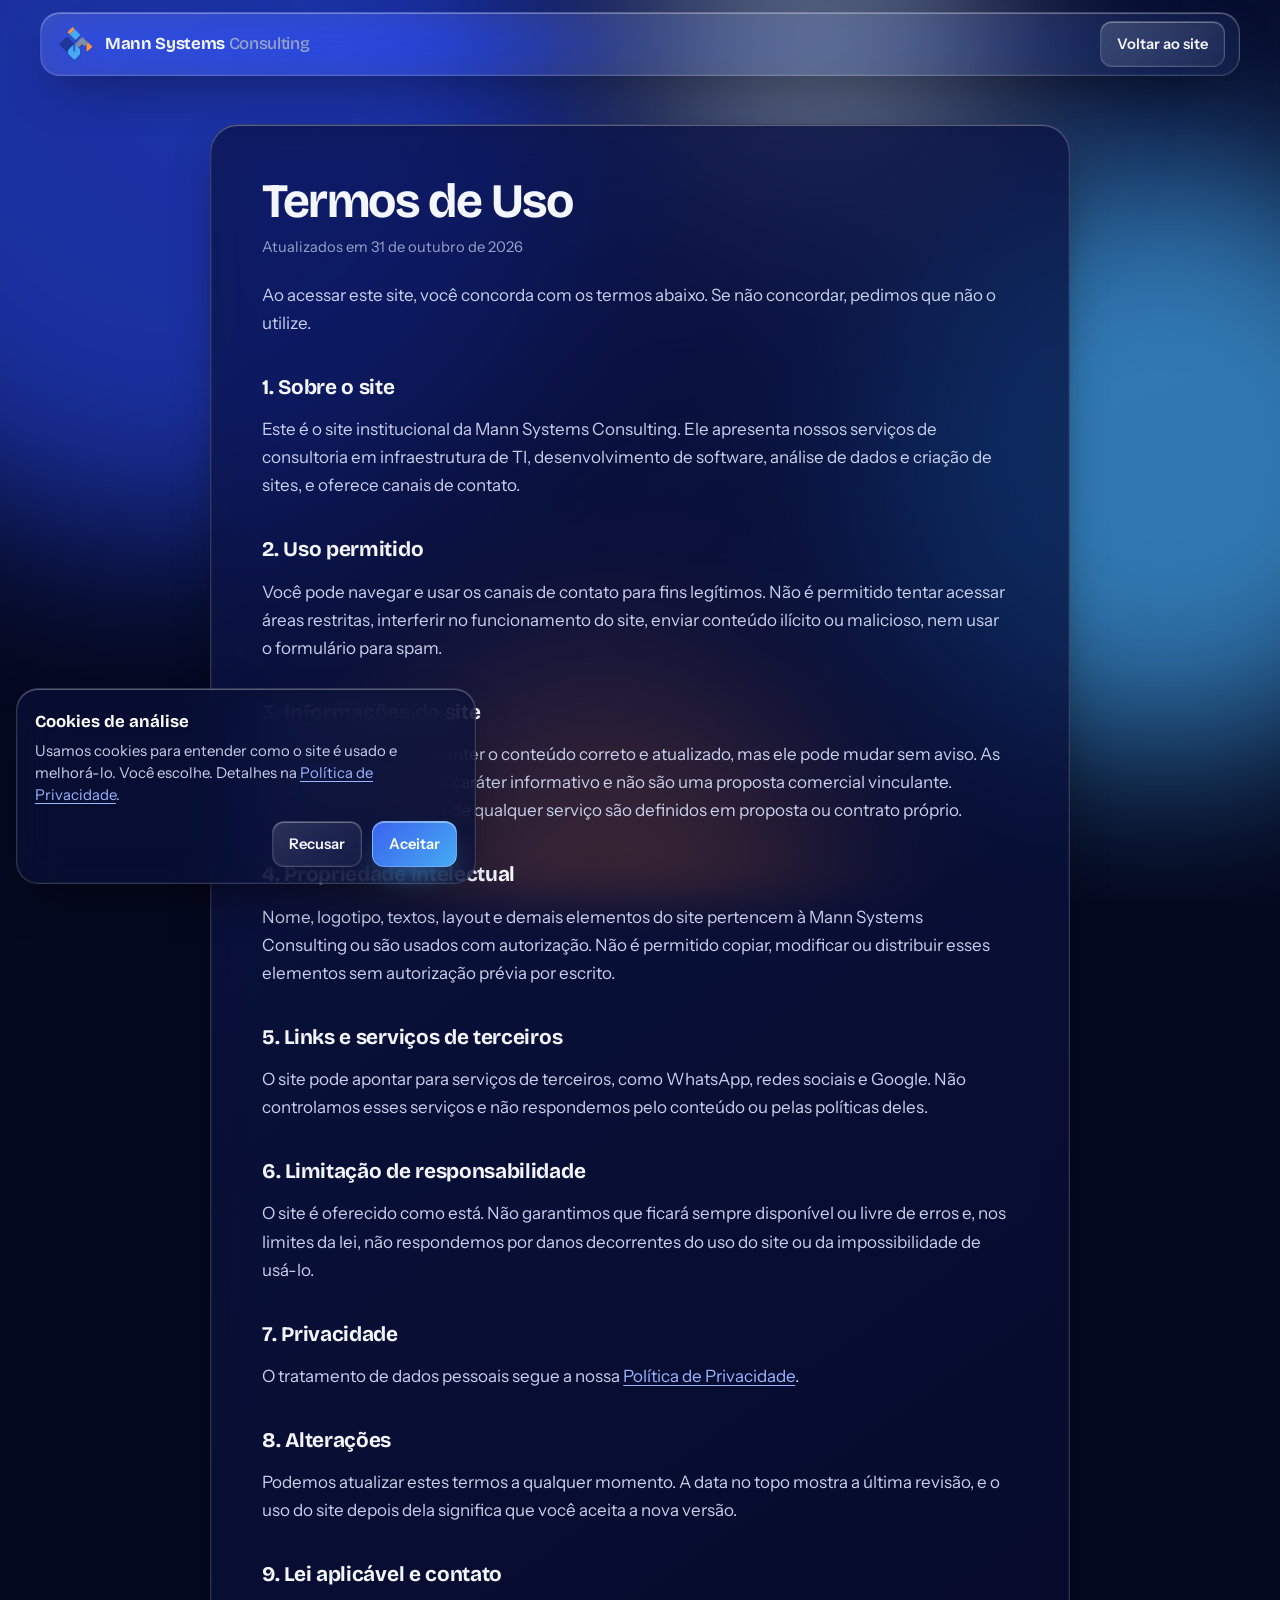
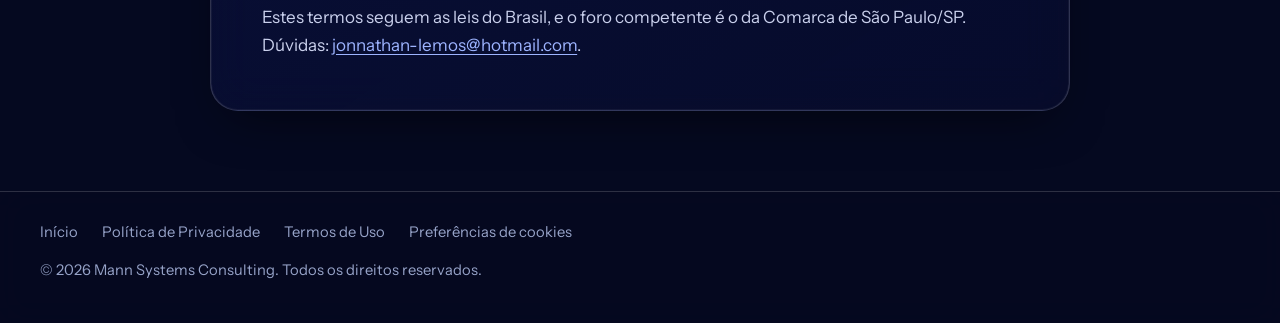
<file: termos.html>
<!DOCTYPE html>
<html lang="pt-BR" data-theme="dark">
<head>
  <meta charset="UTF-8">
  <!-- Google tag (gtag.js) com Consent Mode: nada de cookies de análise antes do aceite -->
  <script async src="https://www.googletagmanager.com/gtag/js?id=G-C02ENL6Y0C"></script>
  <script>
    window.dataLayer = window.dataLayer || [];
    function gtag(){dataLayer.push(arguments);}
    gtag('consent', 'default', {analytics_storage:'denied', ad_storage:'denied', ad_user_data:'denied', ad_personalization:'denied'});
    try { if (localStorage.getItem('mann-consent') === 'granted') gtag('consent', 'update', {analytics_storage:'granted'}); } catch (e) {}
    gtag('js', new Date());
    gtag('config', 'G-C02ENL6Y0C', {anonymize_ip: true});
  </script>
  <meta name="viewport" content="width=device-width, initial-scale=1">
  <title>Termos de Uso | Mann Systems Consulting</title>
  <meta name="description" content="Condições para usar o site da Mann Systems Consulting.">
  <meta name="robots" content="index, follow">
  <meta name="theme-color" content="#050920">
  <meta name="referrer" content="strict-origin-when-cross-origin">
  <link rel="canonical" href="https://jonnathanproenca.github.io/mannsystems/termos.html">
  <link rel="icon" href="images/favicon-32.png" sizes="32x32" type="image/png">
  <link rel="icon" href="images/favicon-16.png" sizes="16x16" type="image/png">
  <link rel="icon" href="images/Logo.ico" sizes="any">
  <link rel="apple-touch-icon" href="images/apple-touch-icon.png">
  <link rel="preconnect" href="https://fonts.googleapis.com">
  <link rel="preconnect" href="https://fonts.gstatic.com" crossorigin>
  <link href="https://fonts.googleapis.com/css2?family=Bricolage+Grotesque:opsz,wght@12..96,500..800&family=Instrument+Sans:wght@400;500;600&display=swap" rel="stylesheet">
  <link rel="stylesheet" href="css/style.css">
  <link rel="stylesheet" href="css/glass.css">
</head>
<body>
  <div class="orbs" aria-hidden="true"><i class="o1"></i><i class="o2"></i><i class="o3"></i><i class="o4"></i></div>
  <header class="legal-bar">
    <div class="wrap legal-bar-in">
      <a class="brand" href="./" aria-label="Mann Systems Consulting, voltar ao início">
        <img src="images/Logo.png" alt="" width="34" height="34">
        <span>Mann Systems <em>Consulting</em></span>
      </a>
      <a class="btn btn-ghost sm" href="./">Voltar ao site</a>
    </div>
  </header>
  <main class="legal">
    <article class="wrap doc">
      <h1>Termos de Uso</h1>
      <p class="upd">Atualizados em 31 de outubro de 2026</p>
      <p>Ao acessar este site, você concorda com os termos abaixo. Se não concordar, pedimos que não o utilize.</p>

      <h2>1. Sobre o site</h2>
      <p>Este é o site institucional da Mann Systems Consulting. Ele apresenta nossos serviços de consultoria em infraestrutura de TI, desenvolvimento de software, análise de dados e criação de sites, e oferece canais de contato.</p>

      <h2>2. Uso permitido</h2>
      <p>Você pode navegar e usar os canais de contato para fins legítimos. Não é permitido tentar acessar áreas restritas, interferir no funcionamento do site, enviar conteúdo ilícito ou malicioso, nem usar o formulário para spam.</p>

      <h2>3. Informações do site</h2>
      <p>Nos esforçamos para manter o conteúdo correto e atualizado, mas ele pode mudar sem aviso. As informações do site têm caráter informativo e não são uma proposta comercial vinculante. Escopo, prazos e valores de qualquer serviço são definidos em proposta ou contrato próprio.</p>

      <h2>4. Propriedade intelectual</h2>
      <p>Nome, logotipo, textos, layout e demais elementos do site pertencem à Mann Systems Consulting ou são usados com autorização. Não é permitido copiar, modificar ou distribuir esses elementos sem autorização prévia por escrito.</p>

      <h2>5. Links e serviços de terceiros</h2>
      <p>O site pode apontar para serviços de terceiros, como WhatsApp, redes sociais e Google. Não controlamos esses serviços e não respondemos pelo conteúdo ou pelas políticas deles.</p>

      <h2>6. Limitação de responsabilidade</h2>
      <p>O site é oferecido como está. Não garantimos que ficará sempre disponível ou livre de erros e, nos limites da lei, não respondemos por danos decorrentes do uso do site ou da impossibilidade de usá-lo.</p>

      <h2>7. Privacidade</h2>
      <p>O tratamento de dados pessoais segue a nossa <a href="privacidade.html">Política de Privacidade</a>.</p>

      <h2>8. Alterações</h2>
      <p>Podemos atualizar estes termos a qualquer momento. A data no topo mostra a última revisão, e o uso do site depois dela significa que você aceita a nova versão.</p>

      <h2>9. Lei aplicável e contato</h2>
      <p>Estes termos seguem as leis do Brasil, e o foro competente é o da Comarca de São Paulo/SP. Dúvidas: <a href="mailto:jonnathan-lemos@hotmail.com">jonnathan-lemos@hotmail.com</a>.</p>
    </article>
  </main>
  <footer class="legal-foot">
    <div class="wrap">
      <nav aria-label="Rodapé">
        <a href="./">Início</a>
        <a href="privacidade.html">Política de Privacidade</a>
        <a href="termos.html">Termos de Uso</a>
        <a href="#" data-cookie-settings>Preferências de cookies</a>
      </nav>
      <p>&copy; <span class="yr">2026</span> Mann Systems Consulting. Todos os direitos reservados.</p>
    </div>
  </footer>
  <script src="js/config.js"></script>
  <script src="js/consent.js"></script>
</body>
</html>
</file>
<file: css/style.css>
/* ============ Mann Systems Consulting ============ */
:root{
  --navy:#1E3799; --sky:#45AAF2; --slate:#7F8FA6; --orange:#FD9644;
  --paper:#F6F8FD; --surface:#FFFFFF; --ink:#0A1030; --text:#2C3554; --muted:#5C6784;
  --line:rgba(10,16,48,.12); --brand:#1E3799; --tint:#EBF0FB;
  --shadow:0 1px 2px rgba(10,16,48,.06),0 18px 40px -18px rgba(30,55,153,.35);
  --f-display:'Bricolage Grotesque','Segoe UI',system-ui,sans-serif;
  --f-body:'Instrument Sans','Segoe UI',system-ui,sans-serif;
  --ease:cubic-bezier(.2,.8,.2,1);
  --wrap:1200px;
}
:root[data-theme="dark"]{
  --paper:#070B22; --surface:#0E1535; --ink:#F2F5FF; --text:#C5CCE6; --muted:#8E99BD;
  --line:rgba(255,255,255,.12); --brand:#8BA5FF; --tint:#0B112B;
  --shadow:0 1px 2px rgba(0,0,0,.4),0 18px 40px -18px rgba(0,0,0,.8);
}
*{box-sizing:border-box;margin:0;padding:0}
html{scroll-behavior:smooth;scroll-padding-top:84px;-webkit-text-size-adjust:100%}
body{font-family:var(--f-body);font-size:17px;line-height:1.65;color:var(--text);background:var(--paper);overflow-x:hidden;transition:background .4s,color .4s}
img{max-width:100%;display:block}
a{color:inherit;text-decoration:none}
ul,ol{list-style:none}
button{font:inherit;color:inherit;background:none;border:0;cursor:pointer}
svg{width:1.2em;height:1.2em;fill:none;stroke:currentColor;stroke-width:1.8;stroke-linecap:round;stroke-linejoin:round;flex:none}
:focus-visible{outline:3px solid var(--sky);outline-offset:3px;border-radius:6px}
.wrap{width:min(var(--wrap),100% - 40px);margin-inline:auto}
.skip{position:absolute;left:-999px;top:8px;background:var(--navy);color:#fff;padding:10px 16px;border-radius:8px;z-index:200}
.skip:focus{left:8px}

/* type */
.h-xl,.h-lg,h3{font-family:var(--f-display);color:var(--ink);letter-spacing:-.025em;font-weight:700}
.h-xl{font-size:clamp(2.6rem,6.2vw,5.4rem);line-height:.98;font-weight:800;letter-spacing:-.04em}
.h-lg{font-size:clamp(1.9rem,3.8vw,3.1rem);line-height:1.06;max-width:20ch}
.lead{font-size:clamp(1.05rem,1.5vw,1.25rem);color:var(--muted);max-width:52ch}

/* progress + nav */
.progress{position:fixed;inset:0 0 auto 0;height:3px;z-index:120;background:transparent}
.progress span{display:block;height:100%;width:100%;transform-origin:0 50%;transform:scaleX(0);background:linear-gradient(90deg,var(--sky),var(--orange))}
.nav{position:fixed;inset:0 0 auto 0;z-index:100;transition:background .3s,box-shadow .3s,backdrop-filter .3s}
.nav.scrolled{background:color-mix(in srgb,var(--paper) 82%,transparent);backdrop-filter:blur(14px) saturate(1.4);-webkit-backdrop-filter:blur(14px) saturate(1.4);box-shadow:0 1px 0 var(--line)}
.nav-in{display:flex;align-items:center;justify-content:space-between;height:72px;gap:20px}
.brand{line-height:1.15;display:flex;align-items:center;gap:12px;font-family:var(--f-display);font-weight:700;color:var(--ink);letter-spacing:-.02em;font-size:1.05rem}
.brand img{transition:transform .6s var(--ease)}
.brand:hover img{transform:rotate(90deg)}
.brand em{font-style:normal;font-weight:500;color:var(--muted)}
.menu{display:flex;gap:6px}
.menu a{position:relative;padding:8px 14px;border-radius:999px;font-weight:500;font-size:.95rem;color:var(--text);transition:color .2s,background .2s}
.menu a:hover{color:var(--ink);background:color-mix(in srgb,var(--sky) 14%,transparent)}
.menu a.on{color:var(--ink);background:color-mix(in srgb,var(--sky) 20%,transparent)}
.nav-actions{display:flex;align-items:center;gap:10px}
.icon-btn{width:42px;height:42px;border-radius:50%;display:grid;place-items:center;border:1px solid var(--line);background:var(--surface);transition:transform .3s var(--ease),border-color .2s}
.icon-btn:hover{transform:rotate(18deg) scale(1.06);border-color:var(--sky)}
.icon-btn .i-sun{display:none}
:root[data-theme="dark"] .icon-btn .i-sun{display:block}
:root[data-theme="dark"] .icon-btn .i-moon{display:none}
.burger{display:none;width:42px;height:42px;border-radius:50%;border:1px solid var(--line);background:var(--surface);position:relative}
.burger span{position:absolute;left:12px;right:12px;height:2px;background:var(--ink);border-radius:2px;transition:transform .3s var(--ease),top .3s var(--ease)}
.burger span:first-child{top:16px}.burger span:last-child{top:24px}
.burger[aria-expanded="true"] span:first-child{top:20px;transform:rotate(45deg)}
.burger[aria-expanded="true"] span:last-child{top:20px;transform:rotate(-45deg)}

/* buttons */
.btn{--bg:var(--navy);--fg:#fff;display:inline-flex;align-items:center;justify-content:center;gap:10px;padding:15px 26px;border-radius:14px;font-weight:600;font-size:1rem;background:var(--bg);color:var(--fg);border:1px solid transparent;position:relative;overflow:hidden;isolation:isolate;transition:transform .3s var(--ease),box-shadow .3s,background .3s}
.btn::after{content:"";position:absolute;inset:0;background:linear-gradient(110deg,transparent 30%,rgba(255,255,255,.35) 50%,transparent 70%);transform:translateX(-120%);transition:transform .7s var(--ease);z-index:-1}
.btn:hover{transform:translateY(-2px);box-shadow:0 14px 28px -12px rgba(30,55,153,.6)}
.btn:hover::after{transform:translateX(120%)}
.btn:active{transform:translateY(0) scale(.98)}
.btn-primary{--bg:var(--navy)}
:root[data-theme="dark"] .btn-primary{--bg:#3556E0}
.btn-ghost{--bg:transparent;--fg:var(--ink);border-color:var(--line)}
.btn-ghost:hover{border-color:var(--sky);box-shadow:none;background:color-mix(in srgb,var(--sky) 10%,transparent)}
.btn-wa{--bg:#16A34A}
.btn-wa:hover{box-shadow:0 14px 28px -12px rgba(22,163,74,.7)}
.btn.sm{padding:10px 16px;border-radius:12px;font-size:.92rem}
.btn svg{width:1.25em;height:1.25em}

/* hero */
.hero{position:relative;min-height:100svh;display:flex;align-items:center;padding:110px 0 70px;overflow:hidden}
.hero-grid{position:absolute;inset:0;background-image:radial-gradient(circle at 1px 1px,color-mix(in srgb,var(--navy) 22%,transparent) 1.2px,transparent 0);background-size:30px 30px;-webkit-mask-image:radial-gradient(70% 70% at 70% 45%,#000,transparent);mask-image:radial-gradient(70% 70% at 70% 45%,#000,transparent)}
.hero-in{position:relative;display:grid;grid-template-columns:1.1fr .9fr;gap:40px;align-items:center}
.h-xl .ln{display:block;overflow:hidden;padding-bottom:.08em}
.h-xl .ln>span{display:block;transform:translateY(105%);animation:rise 1s var(--ease) forwards}
.h-xl .ln:nth-child(2)>span{animation-delay:.12s}
.h-xl .ln:nth-child(3)>span{animation-delay:.24s}
.h-xl .ln:nth-child(4)>span{animation-delay:.36s}
@keyframes rise{to{transform:none}}
.hero-p{margin-top:26px;opacity:0;animation:fade .9s .55s var(--ease) forwards}
.hero-cta{display:flex;flex-wrap:wrap;gap:14px;margin-top:34px;opacity:0;animation:fade .9s .7s var(--ease) forwards}
.hero-facts{display:flex;flex-wrap:wrap;gap:10px;margin-top:44px;opacity:0;animation:fade .9s .85s var(--ease) forwards}
.hero-facts li{padding:7px 14px;border-radius:999px;border:1px solid var(--line);font-size:.9rem;color:var(--muted);background:color-mix(in srgb,var(--surface) 70%,transparent)}
@keyframes fade{from{opacity:0;transform:translateY(14px)}to{opacity:1;transform:none}}

.stage{position:relative;aspect-ratio:1;width:min(100%,540px);justify-self:end}
.stage-ring{position:absolute;inset:6%;border-radius:50%;border:1px dashed color-mix(in srgb,var(--navy) 35%,transparent);animation:spin 60s linear infinite}
.stage-ring.r2{inset:-4%;border-style:solid;border-color:color-mix(in srgb,var(--sky) 25%,transparent);animation-duration:90s;animation-direction:reverse}
.stage-ring::after{content:"";position:absolute;top:-6px;left:50%;width:12px;height:12px;border-radius:50%;background:var(--orange);box-shadow:0 0 0 6px color-mix(in srgb,var(--orange) 25%,transparent)}
.stage-ring.r2::after{background:var(--sky);box-shadow:0 0 0 6px color-mix(in srgb,var(--sky) 25%,transparent);top:auto;bottom:-6px}
@keyframes spin{to{transform:rotate(360deg)}}
.stage-logo{position:absolute;inset:14%;aspect-ratio:329/332}
.piece{position:absolute;inset:0;width:100%;height:100%;opacity:0;transform:translate(var(--x),var(--y)) rotate(var(--r)) scale(.5);filter:drop-shadow(0 14px 16px rgba(30,55,153,.22));will-change:transform}
.piece.in{animation:snap 1.25s var(--d) cubic-bezier(.22,1.25,.36,1) forwards}
@keyframes snap{to{opacity:1;transform:translate(var(--px,0px),var(--py,0px)) rotate(0) scale(1)}}
:root[data-theme="dark"] .pc-c{filter:brightness(1.7) saturate(1.1) drop-shadow(0 0 22px rgba(69,170,242,.35))}
.stage-tag{position:absolute;left:50%;bottom:-6px;transform:translateX(-50%);display:flex;align-items:center;gap:10px;padding:10px 18px;background:var(--surface);border:1px solid var(--line);border-radius:999px;font-size:.88rem;color:var(--muted);white-space:nowrap;box-shadow:var(--shadow);opacity:0;animation:fade .8s 1.9s var(--ease) forwards}
.stage-tag i{width:8px;height:8px;border-radius:50%;background:var(--orange);animation:pulse 1.8s infinite}
@keyframes pulse{0%{box-shadow:0 0 0 0 rgba(253,150,68,.6)}100%{box-shadow:0 0 0 12px rgba(253,150,68,0)}}
.scroll-hint{position:absolute;bottom:22px;left:50%;width:26px;height:42px;border:2px solid var(--line);border-radius:14px;transform:translateX(-50%)}
.scroll-hint span{position:absolute;left:50%;top:8px;width:4px;height:8px;border-radius:2px;background:var(--orange);transform:translateX(-50%);animation:wheel 1.8s infinite}
@keyframes wheel{0%{opacity:1;transform:translate(-50%,0)}100%{opacity:0;transform:translate(-50%,16px)}}

/* marquee */
.marquee{background:var(--navy);color:#fff;overflow:hidden;padding:18px 0;border-block:1px solid rgba(255,255,255,.1)}
.marquee-track{display:flex;align-items:center;gap:34px;width:max-content;animation:slide 48s linear infinite;font-family:var(--f-display);font-weight:600;font-size:1.15rem;letter-spacing:-.01em}
.marquee:hover .marquee-track{animation-play-state:paused}
.marquee i{width:14px;height:14px;background:var(--orange);transform:rotate(45deg);border-radius:3px;flex:none}
.marquee i:nth-of-type(even){background:var(--sky)}
@keyframes slide{to{transform:translateX(-50%)}}

/* sections */
.sec{position:relative;padding:clamp(80px,11vw,140px) 0}
.sec-head{display:grid;gap:18px;margin-bottom:clamp(36px,5vw,64px)}
.sec-tint{background:var(--tint)}
.reveal{opacity:0;transform:translateY(22px);transition:opacity .8s var(--ease),transform .8s var(--ease)}
.reveal.vis{opacity:1;transform:none}

/* accordion */
.acc{display:flex;gap:14px;height:480px}
.acc-item{position:relative;flex:1 1 0;min-width:0;border-radius:24px;background:var(--surface);border:1px solid var(--line);overflow:hidden;transition:flex .7s var(--ease),background .5s,border-color .5s;box-shadow:var(--shadow)}
.acc-item::before{content:"";position:absolute;inset:0 0 auto 0;height:5px;background:var(--c);z-index:2}
.acc-item.is-open{flex:5 1 0;background:linear-gradient(160deg,#101a52,#0A1030 70%);border-color:transparent}
.acc-item.is-open::after{content:"";position:absolute;right:-90px;top:-90px;width:300px;height:300px;border-radius:50%;background:radial-gradient(circle,color-mix(in srgb,var(--c) 55%,transparent),transparent 65%);opacity:.7;pointer-events:none}
.acc-tab{position:absolute;inset:0;display:flex;flex-direction:column;align-items:center;justify-content:space-between;padding:34px 0 30px;font-family:var(--f-display);font-weight:700;font-size:1.15rem;color:var(--ink);transition:opacity .35s .2s}
.acc-tab span{writing-mode:vertical-rl;transform:rotate(180deg);letter-spacing:-.01em}
.acc-tab svg{width:34px;height:34px;color:var(--c);stroke-width:1.6}
.acc-item:not(.is-open):hover{border-color:var(--c)}
.acc-item.is-open .acc-tab{opacity:0;pointer-events:none;transition-delay:0s}
.acc-panel{position:relative;z-index:1;height:100%;min-width:min(440px,70vw);padding:44px 44px 40px;display:flex;flex-direction:column;gap:14px;color:#D5DBF5;opacity:0;visibility:hidden;transform:translateX(24px);transition:opacity .45s,transform .6s var(--ease),visibility 0s .6s}
.acc-item.is-open .acc-panel{opacity:1;visibility:visible;transform:none;transition:opacity .6s .25s,transform .7s .2s var(--ease),visibility 0s}
.acc-panel h3{color:#fff;font-size:clamp(1.7rem,2.6vw,2.4rem)}
.acc-panel p{font-size:1.15rem;max-width:36ch;color:#fff}
.acc-panel ul{display:grid;gap:10px;margin-top:8px}
.acc-panel li{position:relative;padding-left:28px}
.acc-panel li::before{content:"";position:absolute;left:2px;top:.62em;width:10px;height:10px;border-radius:3px;background:var(--c);transform:rotate(45deg)}
.link{margin-top:auto;align-self:flex-start;font-weight:600;color:#fff;padding-bottom:3px;border-bottom:2px solid var(--c);transition:gap .3s,padding .3s}
.link:hover{padding-right:8px}

/* method */
.sec-dark{background:#0A1030;color:#C5CCE6;overflow:hidden}
.sec-dark .h-lg,.sec-dark h3{color:#fff}
.sec-dark .lead{color:#9AA6CC}
.dark-bg{position:absolute;inset:0;background:radial-gradient(60% 60% at 85% 0%,rgba(69,170,242,.22),transparent),radial-gradient(50% 50% at 0% 100%,rgba(30,55,153,.55),transparent)}
.dark-bg::after{content:"";position:absolute;inset:0;background-image:linear-gradient(rgba(255,255,255,.04) 1px,transparent 1px),linear-gradient(90deg,rgba(255,255,255,.04) 1px,transparent 1px);background-size:56px 56px;-webkit-mask-image:linear-gradient(#000,transparent 90%);mask-image:linear-gradient(#000,transparent 90%)}
.steps{position:relative;display:grid;grid-template-columns:repeat(4,1fr);gap:28px;padding-top:34px}
.steps li{position:relative}
.n{position:relative;z-index:2;display:grid;place-items:center;width:52px;height:52px;border-radius:16px;background:#0A1030;border:2px solid var(--sky);color:#fff;font-family:var(--f-display);font-weight:800;font-size:1.3rem;margin-bottom:22px;transition:background .3s,transform .4s var(--ease)}
.steps li:nth-child(2) .n{border-color:var(--orange)}
.steps li:nth-child(3) .n{border-color:var(--slate)}
.steps li:nth-child(4) .n{border-color:#fff}
.steps li:hover .n{background:var(--sky);transform:rotate(-8deg) scale(1.08)}
.steps h3{font-size:1.45rem;margin-bottom:8px}
.steps p{font-size:1rem;color:#AEB8DA;max-width:30ch}
.steps-line{position:absolute;left:26px;right:0;top:60px;height:2px;background:rgba(255,255,255,.12)}
.steps-line i{display:block;height:100%;width:100%;transform-origin:0 50%;transform:scaleX(var(--p,0));background:linear-gradient(90deg,var(--sky),var(--orange))}

/* about */
.about{display:grid;grid-template-columns:1fr 1.05fr;gap:clamp(30px,6vw,90px);align-items:center}
.about-copy{display:grid;gap:20px;justify-items:start}
.about-copy p{max-width:54ch}
.about-copy .btn{margin-top:8px}
.about-media{position:relative;aspect-ratio:1/1.02;perspective:1000px}
.ph{position:absolute;margin:0;border-radius:22px;overflow:hidden;box-shadow:var(--shadow);transform-style:preserve-3d;transition:transform .35s var(--ease);will-change:transform}
.ph img{width:100%;height:100%;object-fit:cover;filter:saturate(.8) contrast(1.05)}
.ph::after{content:"";position:absolute;inset:0;background:linear-gradient(160deg,rgba(30,55,153,.45),rgba(10,16,48,.1) 60%);mix-blend-mode:multiply;transition:opacity .5s}
.ph:hover::after{opacity:0}
.ph-a{left:0;top:0;width:70%;height:52%}
.ph-a img{object-position:70% 40%}
.ph-b{right:0;top:28%;width:58%;height:46%;z-index:2;border:6px solid var(--paper)}
.ph-c{left:8%;bottom:0;width:54%;height:34%;z-index:3;border:6px solid var(--paper)}
.ph-mark{position:absolute;right:4%;bottom:4%;width:24%;z-index:4;filter:drop-shadow(0 14px 14px rgba(30,55,153,.35));animation:bob 6s ease-in-out infinite}
:root[data-theme="dark"] .ph{border-color:var(--paper)}
:root[data-theme="dark"] .ph-mark{filter:brightness(1.7) drop-shadow(0 0 16px rgba(69,170,242,.4))}
@keyframes bob{50%{transform:translateY(-12px) rotate(6deg)}}

/* tabs */
.tabs{display:grid;grid-template-columns:260px 1fr;gap:20px;align-items:stretch}
.tab-list{display:grid;gap:10px;align-content:start}
.tab-list button{display:flex;align-items:center;gap:14px;padding:18px 20px;border-radius:18px;background:var(--surface);border:1px solid var(--line);font-family:var(--f-display);font-weight:700;font-size:1.2rem;color:var(--ink);text-align:left;transition:transform .3s var(--ease),background .3s,color .3s,border-color .3s}
.tab-list button svg{width:26px;height:26px;color:var(--sky)}
.tab-list button:hover{transform:translateX(6px);border-color:var(--sky)}
.tab-list button[aria-selected="true"]{background:var(--navy);color:#fff;border-color:var(--navy);transform:translateX(10px)}
:root[data-theme="dark"] .tab-list button[aria-selected="true"]{background:#3556E0;border-color:#3556E0}
.tab-list button[aria-selected="true"] svg{color:var(--orange)}
.tab-panels{position:relative;border-radius:26px;background:var(--surface);border:1px solid var(--line);box-shadow:var(--shadow);padding:clamp(28px,4vw,56px);display:grid;align-items:center;min-height:300px;overflow:hidden}
.tab-panels::before{content:"";position:absolute;right:-60px;top:-60px;width:220px;height:220px;background:var(--sky);opacity:.12;transform:rotate(45deg);border-radius:30px}
.tab-panels::after{content:"";position:absolute;right:50px;bottom:-40px;width:110px;height:110px;background:var(--orange);opacity:.18;transform:rotate(45deg);border-radius:20px}
.tp{position:relative;z-index:1;animation:swap .6s var(--ease)}
.tp[hidden]{display:none}
@keyframes swap{from{opacity:0;transform:translateY(16px)}to{opacity:1;transform:none}}
.quote{font-family:var(--f-display);font-weight:600;font-size:clamp(1.4rem,2.6vw,2.2rem);line-height:1.22;letter-spacing:-.02em;color:var(--ink);max-width:30ch}
.chips{display:flex;flex-wrap:wrap;gap:12px}
.chips li{padding:12px 20px;border-radius:14px;background:var(--tint);border:1px solid var(--line);font-family:var(--f-display);font-weight:600;font-size:1.1rem;color:var(--ink);opacity:0;animation:chip .6s var(--ease) forwards;transition:transform .3s var(--ease),background .3s,color .3s}
.chips li:nth-child(1){animation-delay:.05s}.chips li:nth-child(2){animation-delay:.12s}.chips li:nth-child(3){animation-delay:.19s}.chips li:nth-child(4){animation-delay:.26s}.chips li:nth-child(5){animation-delay:.33s}.chips li:nth-child(6){animation-delay:.4s}.chips li:nth-child(7){animation-delay:.47s}
.chips li:hover{transform:translateY(-4px) rotate(-1.5deg);background:var(--navy);color:#fff}
@keyframes chip{from{opacity:0;transform:translateY(14px) scale(.94)}to{opacity:1;transform:none}}

/* contact */
.contact{display:grid;grid-template-columns:.9fr 1.1fr;gap:clamp(30px,6vw,90px);align-items:start}
.contact-copy{display:grid;gap:22px;justify-items:start}
.info{display:grid;gap:18px;margin-top:10px}
.info li{display:flex;gap:16px;align-items:flex-start}
.info svg{width:44px;height:44px;padding:11px;border-radius:14px;background:var(--tint);color:var(--brand);border:1px solid var(--line)}
.info a,.info span{padding-top:9px;font-weight:500;color:var(--ink)}
.info a:hover{color:var(--brand);text-decoration:underline;text-underline-offset:4px}
.social{display:flex;gap:10px}
.social a{width:46px;height:46px;border-radius:14px;display:grid;place-items:center;border:1px solid var(--line);background:var(--surface);transition:transform .35s var(--ease),background .3s,color .3s}
.social svg{fill:currentColor;stroke:none;width:20px;height:20px}
.social svg.stroke{fill:none;stroke:currentColor}
.social a:hover{background:var(--navy);color:#fff;transform:translateY(-5px) rotate(-6deg)}
.form{display:grid;gap:18px;padding:clamp(24px,3.5vw,44px);border-radius:28px;background:var(--surface);border:1px solid var(--line);box-shadow:var(--shadow)}
.field{position:relative}
.field input,.field textarea{width:100%;padding:24px 16px 10px;border-radius:14px;border:1.5px solid var(--line);background:var(--paper);color:var(--ink);font:inherit;resize:vertical;transition:border-color .25s,box-shadow .25s}
.field label{position:absolute;left:17px;top:17px;color:var(--muted);pointer-events:none;transition:transform .25s var(--ease),color .25s;transform-origin:0 0}
.field input:focus,.field textarea:focus{outline:none;border-color:var(--sky);box-shadow:0 0 0 4px color-mix(in srgb,var(--sky) 22%,transparent)}
.field input:focus+label,.field input:not(:placeholder-shown)+label,.field textarea:focus+label,.field textarea:not(:placeholder-shown)+label{transform:translateY(-11px) scale(.78);color:var(--brand)}
.field.bad input,.field.bad textarea{border-color:#E5484D}
.field.bad label{color:#E5484D}
.form-note{font-size:.92rem;color:var(--muted)}
.form-note.err{color:#E5484D}
.form-note.ok{color:#16A34A}
.form-actions{display:flex;flex-wrap:wrap;gap:12px}

/* footer */
.foot{background:#0A1030;color:#AEB8DA;padding:46px 0}
.foot .brand{color:#fff}.foot .brand em{color:#9AA6CC}
.foot-in{display:flex;flex-wrap:wrap;gap:22px 40px;align-items:center;justify-content:space-between}
.foot nav{display:flex;flex-wrap:wrap;gap:6px 22px}
.foot nav a{font-size:.95rem;transition:color .2s}
.foot nav a:hover{color:#fff}
.foot p{width:100%;padding-top:22px;border-top:1px solid rgba(255,255,255,.1);font-size:.88rem}
.totop{position:fixed;right:20px;bottom:20px;width:48px;height:48px;border-radius:14px;background:var(--navy);color:#fff;display:grid;place-items:center;z-index:90;opacity:0;transform:translateY(20px) scale(.8);pointer-events:none;transition:opacity .3s,transform .4s var(--ease),background .3s;box-shadow:0 12px 24px -10px rgba(30,55,153,.7)}
.totop.show{opacity:1;transform:none;pointer-events:auto}
.totop:hover{background:var(--orange);transform:translateY(-4px)}
.totop svg{stroke-width:2.4}

/* 404 */
.nf{min-height:100svh;display:grid;place-items:center;text-align:center;padding:40px 20px;position:relative;overflow:hidden}
.nf-in{position:relative;display:grid;gap:18px;justify-items:center}
.nf .big{font-family:var(--f-display);font-weight:800;font-size:clamp(6rem,22vw,15rem);line-height:.9;letter-spacing:-.06em;color:var(--ink);display:flex;align-items:center;gap:.02em}
.nf .big img{width:.78em;height:.78em;object-fit:contain;animation:spinslow 14s linear infinite}
@keyframes spinslow{to{transform:rotate(360deg)}}

/* responsive */
@media (max-width:1020px){
  .hero-in{grid-template-columns:1fr}
  .stage{justify-self:center;width:min(100%,440px);margin-top:20px}
  .steps{grid-template-columns:1fr 1fr}
  .steps-line{display:none}
  .about,.contact{grid-template-columns:1fr}
  .about-media{max-width:560px}
  .tabs{grid-template-columns:1fr}
  .tab-list{grid-auto-flow:column;grid-auto-columns:1fr}
  .tab-list button{justify-content:center;padding:14px 10px;font-size:1.05rem}
  .tab-list button[aria-selected="true"],.tab-list button:hover{transform:none}
}
@media (max-width:860px){
  .menu{position:fixed;inset:72px 0 auto 0;flex-direction:column;gap:4px;padding:16px 20px 24px;background:var(--paper);border-bottom:1px solid var(--line);transform:translateY(-12px);opacity:0;visibility:hidden;transition:opacity .3s,transform .4s var(--ease),visibility 0s .4s}
  .menu.open{opacity:1;transform:none;visibility:visible;transition:opacity .3s,transform .4s var(--ease),visibility 0s}
  .menu a{padding:14px 16px;font-size:1.05rem}
  .burger{display:block}
  .nav .btn-wa{display:none}
  .acc{flex-direction:column;height:auto}
  .acc-item,.acc-item.is-open{flex:none}
  .acc-tab{position:relative;inset:auto;flex-direction:row;justify-content:flex-start;gap:16px;width:100%;padding:22px 24px}
  .acc-tab span{writing-mode:horizontal-tb;transform:none}
  .acc-item.is-open .acc-tab{display:none}
  .acc-panel{display:none;min-width:0;height:auto;padding:36px 24px 30px;opacity:1;visibility:visible;transform:none}
  .acc-item.is-open .acc-panel{display:flex;animation:swap .5s var(--ease)}
  .link{margin-top:12px}
}
@media (max-width:560px){
  body{font-size:16px}
  .steps{grid-template-columns:1fr}
  .stage-tag{white-space:normal;text-align:center;width:90%}
  .tab-list button svg{display:none}
  .hero{padding-top:96px}
  .scroll-hint{display:none}
}
@media (prefers-reduced-motion:reduce){
  html{scroll-behavior:auto}
  *,*::before,*::after{animation-duration:.01ms!important;animation-delay:0s!important;animation-iteration-count:1!important;transition-duration:.01ms!important;transition-delay:0s!important}
  .h-xl .ln>span{transform:none}
  .piece{opacity:1;transform:none}
  .reveal{opacity:1;transform:none}
  .marquee-track{animation:none}
}
</file>
<file: css/glass.css>
/* ===== Mann Systems – versão Glassmorphism (sempre escura) ===== */
:root,:root[data-theme="dark"]{
  --paper:#050920; --surface:rgba(255,255,255,.07); --ink:#F4F6FF; --text:#C9D0EC; --muted:#97A3C8;
  --line:rgba(255,255,255,.16); --brand:#8BA5FF; --tint:rgba(255,255,255,.04);
  --glass:linear-gradient(145deg,rgba(255,255,255,.14),rgba(255,255,255,.04));
  --glass-strong:linear-gradient(145deg,rgba(255,255,255,.2),rgba(255,255,255,.07));
  --blur:blur(22px) saturate(1.5);
  --edge:inset 0 1px 0 rgba(255,255,255,.28),inset 0 0 0 1px rgba(255,255,255,.05);
  --shadow:0 20px 50px -20px rgba(0,0,0,.65),var(--edge);
  color-scheme:dark;
}
body{background:var(--paper)}

/* fundo: orbes com as cores da marca */
.orbs{position:fixed;inset:0;z-index:-1;overflow:hidden;background:radial-gradient(120% 90% at 50% 0%,#0B1448 0%,#050920 60%)}
.orbs i{position:absolute;border-radius:50%;filter:blur(90px);opacity:.7;will-change:transform}
.o1{width:62vmax;height:62vmax;left:-18vmax;top:-20vmax;background:#2442D6;animation:drift1 26s ease-in-out infinite alternate}
.o2{width:46vmax;height:46vmax;right:-14vmax;top:18vh;background:#45AAF2;opacity:.45;animation:drift2 32s ease-in-out infinite alternate}
.o3{width:34vmax;height:34vmax;left:30vw;bottom:-16vmax;background:#FD9644;opacity:.32;animation:drift3 38s ease-in-out infinite alternate}
.o4{width:28vmax;height:28vmax;right:22vw;top:-10vmax;background:#7F8FA6;opacity:.35;animation:drift2 44s ease-in-out infinite alternate-reverse}
@keyframes drift1{to{transform:translate(12vmax,10vmax) scale(1.12)}}
@keyframes drift2{to{transform:translate(-14vmax,8vmax) scale(.9)}}
@keyframes drift3{to{transform:translate(-18vmax,-8vmax) scale(1.2)}}

/* utilitário de vidro */
.nav-in,.hero-facts li,.stage-tag,.marquee,.acc-item,.steps .n,.ph,.tab-list button,.tab-panels,.chips li,.info svg,.social a,.form,.foot,.icon-btn,.btn-ghost{
  background:var(--glass);-webkit-backdrop-filter:var(--blur);backdrop-filter:var(--blur);border:1px solid var(--line);box-shadow:var(--edge)}

/* navegação flutuante */
.nav{padding-top:12px}
.nav.scrolled{background:transparent;backdrop-filter:none;-webkit-backdrop-filter:none;box-shadow:none}
.nav-in{height:64px;border-radius:20px;padding:0 14px 0 18px;box-shadow:var(--shadow)}
.menu a:hover{background:rgba(255,255,255,.12)}
.menu a.on{background:rgba(255,255,255,.16);box-shadow:inset 0 1px 0 rgba(255,255,255,.25)}

/* botões */
.btn-primary{--bg:linear-gradient(135deg,#3B63F0,#45AAF2);border-color:rgba(255,255,255,.3);box-shadow:inset 0 1px 0 rgba(255,255,255,.4),0 14px 30px -12px rgba(69,170,242,.8)}
:root[data-theme="dark"] .btn-primary{--bg:linear-gradient(135deg,#3B63F0,#45AAF2)}
.btn-primary:hover{box-shadow:inset 0 1px 0 rgba(255,255,255,.4),0 18px 38px -10px rgba(69,170,242,.95)}
.btn-ghost:hover{background:var(--glass-strong);border-color:rgba(255,255,255,.4)}
.btn-wa{--bg:linear-gradient(135deg,#16A34A,#22C55E);border-color:rgba(255,255,255,.25)}

/* hero */
.hero-grid{opacity:.5}
.hero-facts li{color:var(--text)}
.stage-ring{border-color:rgba(255,255,255,.22)}
.stage-ring.r2{border-color:rgba(255,255,255,.12)}
.stage-logo::before{content:"";position:absolute;inset:-14%;border-radius:36%;background:var(--glass);-webkit-backdrop-filter:blur(10px);backdrop-filter:blur(10px);border:1px solid rgba(255,255,255,.2);box-shadow:var(--edge),0 30px 60px -30px rgba(0,0,0,.7);transform:rotate(-6deg)}
.piece{filter:drop-shadow(0 16px 22px rgba(0,0,0,.35))}
:root[data-theme="dark"] .pc-c{filter:brightness(1.55) saturate(1.1) drop-shadow(0 16px 22px rgba(0,0,0,.35))}
.scroll-hint{border-color:rgba(255,255,255,.3)}

/* faixa */
.marquee{background:rgba(255,255,255,.06);color:#fff;border-radius:0;border-left:0;border-right:0}

/* seções */
.sec-dark{background:transparent}
.dark-bg{display:none}
.sec-tint{background:transparent}

/* serviços */
.acc-item{background:var(--glass)}
.acc-item::before{height:3px;opacity:.9}
.acc-item.is-open{background:var(--glass-strong);border-color:rgba(255,255,255,.3)}
.acc-item.is-open::after{opacity:.9;width:340px;height:340px}
.acc-item:not(.is-open):hover{background:var(--glass-strong);border-color:var(--c)}

/* método */
.steps .n{background:var(--glass-strong);border-radius:16px}
.steps li:hover .n{background:rgba(69,170,242,.55)}
.steps-line{background:rgba(255,255,255,.14)}

/* sobre */
.ph{padding:0;border-width:1px}
.ph-b,.ph-c{border:1px solid rgba(255,255,255,.35)}
.ph::after{background:linear-gradient(160deg,rgba(36,66,214,.4),rgba(5,9,32,.1) 60%)}
.ph-mark{filter:drop-shadow(0 16px 22px rgba(0,0,0,.45))}

/* abas */
.tab-list button[aria-selected="true"],:root[data-theme="dark"] .tab-list button[aria-selected="true"]{background:linear-gradient(135deg,rgba(59,99,240,.85),rgba(69,170,242,.55));border-color:rgba(255,255,255,.35);color:#fff}
.tab-panels{background:var(--glass-strong)}
.chips li{background:var(--glass)}
.chips li:hover{background:linear-gradient(135deg,rgba(59,99,240,.8),rgba(69,170,242,.55));color:#fff}

/* contato */
.info svg{color:#fff}
.social a:hover{background:linear-gradient(135deg,rgba(59,99,240,.85),rgba(69,170,242,.6));color:#fff}
.form{background:var(--glass-strong);box-shadow:var(--shadow)}
.field input,.field textarea{background:rgba(5,9,32,.35);border-color:rgba(255,255,255,.18);color:#fff}
.field input:focus,.field textarea:focus{background:rgba(5,9,32,.5)}

/* rodapé */
.foot{background:rgba(255,255,255,.05);border:0;border-top:1px solid var(--line);border-radius:0;box-shadow:none}
.totop{background:var(--glass-strong);-webkit-backdrop-filter:var(--blur);backdrop-filter:var(--blur);border:1px solid var(--line);box-shadow:var(--edge)}
.totop:hover{background:rgba(253,150,68,.8)}

/* menu mobile */
@media (max-width:860px){
  .menu{inset:84px 16px auto 16px;border-radius:20px;background:rgba(8,12,44,.88);-webkit-backdrop-filter:var(--blur);backdrop-filter:var(--blur);border:1px solid var(--line);box-shadow:var(--edge)}
  .acc-item,.acc-item.is-open{box-shadow:var(--edge)}
}
/* sem suporte a backdrop-filter: fundo sólido legível */
@supports not ((backdrop-filter:blur(1px)) or (-webkit-backdrop-filter:blur(1px))){
  .nav-in,.acc-item,.tab-panels,.form,.ph,.foot,.menu,.tab-list button,.chips li,.stage-tag,.marquee{background:rgba(18,26,74,.94)}
}
@media (prefers-reduced-motion:reduce){.orbs i{animation:none}}

/* ===== páginas internas (privacidade, termos, obrigado, 404) ===== */
.legal-bar{position:sticky;top:0;z-index:50;padding:12px 0}
.legal-bar-in{display:flex;align-items:center;justify-content:space-between;gap:16px;height:64px;padding:0 14px 0 18px;border-radius:20px;background:var(--glass);-webkit-backdrop-filter:var(--blur);backdrop-filter:var(--blur);border:1px solid var(--line);box-shadow:var(--shadow)}
.legal{padding:36px 0 80px}
.doc{max-width:860px;padding:clamp(24px,4vw,56px);border-radius:28px;background:var(--glass-strong);-webkit-backdrop-filter:var(--blur);backdrop-filter:var(--blur);border:1px solid var(--line);box-shadow:var(--shadow);color:var(--text)}
.doc h1{font-family:var(--f-display);color:var(--ink);font-size:clamp(2rem,4.4vw,3rem);line-height:1.05;letter-spacing:-.03em;margin-bottom:8px}
.doc h2{font-family:var(--f-display);color:var(--ink);font-size:1.3rem;letter-spacing:-.015em;margin:34px 0 10px}
.doc p,.doc li{max-width:68ch}
.doc p+p{margin-top:12px}
.doc ul{display:grid;gap:10px;margin-top:6px;padding-left:20px;list-style:disc}
.doc li::marker{color:var(--sky)}
.doc strong{color:var(--ink);font-weight:600}
.doc a{color:#9DB4FF;text-decoration:underline;text-underline-offset:3px}
.doc .upd{color:var(--muted);font-size:.92rem;margin-bottom:22px}
.legal-foot{padding:28px 0 40px;border-top:1px solid var(--line);background:rgba(255,255,255,.04);color:var(--muted);font-size:.92rem}
.legal-foot nav{display:flex;flex-wrap:wrap;gap:8px 24px;margin-bottom:14px}
.legal-foot a:hover{color:#fff}
.ok-badge{width:92px;height:92px;border-radius:28px;display:grid;place-items:center;background:linear-gradient(135deg,rgba(34,197,94,.55),rgba(69,170,242,.35));border:1px solid rgba(255,255,255,.35);box-shadow:var(--edge),0 24px 50px -20px rgba(34,197,94,.7);animation:pop .7s var(--ease) both}
.ok-badge svg{width:46px;height:46px;stroke:#fff;stroke-width:2.6;stroke-dasharray:30;stroke-dashoffset:30;animation:draw .7s .35s var(--ease) forwards}
@keyframes pop{from{opacity:0;transform:scale(.6) rotate(-12deg)}to{opacity:1;transform:none}}
@keyframes draw{to{stroke-dashoffset:0}}
.nf .big{color:var(--ink)}

/* ===== checklist: carregando, erros, WhatsApp fixo, cookies, rodapé ===== */
.loader{position:fixed;inset:0;z-index:300;display:grid;place-content:center;justify-items:center;gap:16px;background:radial-gradient(120% 90% at 50% 0%,#0B1448,#050920 60%);color:var(--muted);font-family:var(--f-display);font-weight:600;letter-spacing:.02em;transition:opacity .55s var(--ease),visibility 0s .55s;animation:loaderOut .5s 4s forwards}
.loader img{animation:loadSpin 1.4s var(--ease) infinite}
.loader span::after{content:"";display:inline-block;width:1.2em;text-align:left;animation:dots 1.2s steps(4) infinite}
.loader.done{opacity:0;visibility:hidden;pointer-events:none}
@keyframes loadSpin{0%{transform:rotate(0) scale(1)}50%{transform:rotate(180deg) scale(1.15)}100%{transform:rotate(360deg) scale(1)}}
@keyframes dots{0%{content:""}25%{content:"."}50%{content:".."}75%{content:"..."}}
@keyframes loaderOut{to{opacity:0;visibility:hidden;pointer-events:none}}
body.is-loading .h-xl .ln>span,body.is-loading .hero-p,body.is-loading .hero-cta,body.is-loading .hero-facts,body.is-loading .stage-tag{animation-play-state:paused}

.err{margin:6px 4px 0;font-size:.88rem;line-height:1.35;color:#FF9AA0}
.err::before{content:"! ";font-weight:700}
.field.bad input,.field.bad textarea{border-color:#FF7A82;box-shadow:0 0 0 3px rgba(255,90,100,.18)}
.field.bad label{color:#FF9AA0}
.form-note.err{color:#FF9AA0}
.form-note.err::before{content:""}
.form-note.ok{color:#5BE08A}
.btn .spin{display:none;width:1.1em;height:1.1em;border-radius:50%;border:2.5px solid rgba(255,255,255,.35);border-top-color:#fff;animation:rot .7s linear infinite}
.btn.loading .spin{display:inline-block}
.btn.loading svg{display:none}
.btn.loading .lbl{opacity:.85}
.btn:disabled{cursor:progress;opacity:.8;transform:none}
@keyframes rot{to{transform:rotate(360deg)}}

.wa-fab{position:fixed;z-index:95;right:max(16px,env(safe-area-inset-right,0px));bottom:max(16px,env(safe-area-inset-bottom,0px));display:flex;align-items:center;gap:10px;height:56px;padding:0 20px 0 16px;border-radius:999px;color:#fff;font-weight:600;background:linear-gradient(135deg,#16A34A,#22C55E);border:1px solid rgba(255,255,255,.35);box-shadow:inset 0 1px 0 rgba(255,255,255,.4),0 16px 34px -12px rgba(34,197,94,.85);transition:transform .35s var(--ease),box-shadow .3s}
.wa-fab svg{width:26px;height:26px;stroke:#fff;fill:none}
.wa-fab:hover{transform:translateY(-3px)}
.wa-fab::after{content:"";position:absolute;inset:-1px;border-radius:inherit;border:2px solid rgba(34,197,94,.7);animation:ring 2.4s ease-out infinite;pointer-events:none}
@keyframes ring{0%{transform:scale(1);opacity:.8}100%{transform:scale(1.35,1.6);opacity:0}}
.totop{right:max(16px,env(safe-area-inset-right,0px));bottom:calc(max(16px,env(safe-area-inset-bottom,0px)) + 72px)}

.cookie{position:fixed;z-index:200;left:max(16px,env(safe-area-inset-left,0px));bottom:max(16px,env(safe-area-inset-bottom,0px));width:min(460px,calc(100% - 32px));display:grid;gap:14px;padding:18px 18px 16px;border-radius:22px;background:rgba(10,16,52,.78);-webkit-backdrop-filter:var(--blur);backdrop-filter:var(--blur);border:1px solid var(--line);box-shadow:var(--shadow);animation:swap .6s var(--ease)}
.cookie[hidden]{display:none}
.cookie strong{font-family:var(--f-display);color:#fff;font-size:1.05rem}
.cookie p{font-size:.93rem;line-height:1.5;color:var(--text);margin-top:4px}
.cookie a{color:#9DB4FF;text-decoration:underline;text-underline-offset:3px}
.cookie-btns{display:flex;gap:10px;justify-content:flex-end}

.foot-grid{display:grid;grid-template-columns:1.4fr 1fr 1fr;gap:28px 40px;align-items:start}
.foot-brand{display:grid;gap:16px}
.foot address{font-style:normal;font-size:.95rem;line-height:1.6;color:var(--muted)}
.foot address a{color:#9DB4FF;text-decoration:underline;text-underline-offset:3px}
.foot nav{display:grid;gap:8px;align-content:start}
.foot-copy p{width:auto;margin-top:30px;padding-top:20px;border-top:1px solid var(--line)}
.foot nav a{color:var(--text)}
.foot nav a:hover{color:#fff}

@media (max-width:860px){
  .foot-grid{grid-template-columns:1fr 1fr}
  .foot-brand{grid-column:1/-1}
}
@media (max-width:640px){
  .wa-fab{width:58px;height:58px;padding:0;justify-content:center;border-radius:50%}
  .wa-fab span{position:absolute;width:1px;height:1px;overflow:hidden;clip:rect(0 0 0 0)}
  .wa-fab svg{width:30px;height:30px}
  .totop{right:auto;left:max(16px,env(safe-area-inset-left,0px));bottom:max(16px,env(safe-area-inset-bottom,0px))}
  .cookie{bottom:calc(max(16px,env(safe-area-inset-bottom,0px)) + 74px);width:calc(100% - 32px)}
  .cookie-btns .btn{flex:1}
  .foot-grid{grid-template-columns:1fr}
}
@media (prefers-reduced-motion:reduce){.wa-fab::after,.loader img{animation:none}.loader{animation:none}}

/* legibilidade: painéis de leitura mais escuros sobre os orbes claros */
.doc{background:linear-gradient(145deg,rgba(14,22,72,.8),rgba(8,12,44,.74))}
.form{background:linear-gradient(145deg,rgba(18,28,88,.62),rgba(8,12,44,.55))}
.foot,.legal-foot{background:rgba(5,9,32,.6);-webkit-backdrop-filter:blur(16px);backdrop-filter:blur(16px)}
.nf .big img{filter:brightness(1.15) drop-shadow(0 18px 24px rgba(0,0,0,.4))}

/* menu: sem quebra de linha e compacto em larguras médias */
.menu a{white-space:nowrap}
.brand{white-space:nowrap}
@media (min-width:861px) and (max-width:1240px){
  .nav-in{gap:10px}
  .brand em{display:none}
  .menu{gap:0}
  .menu a{padding:8px 11px;font-size:.9rem}
}
@media (min-width:861px) and (max-width:1020px){
  .menu a{padding:8px 8px;font-size:.86rem}
  .nav-actions .btn-wa{font-size:0;gap:0;padding:10px 12px}
  .nav-actions .btn-wa svg{width:20px;height:20px}
  .brand span{font-size:.98rem}
}
</file>
<file: css/pesqapp.css>
/* ===== PesqApp: seção na home + página do produto ===== */
.pa-eyebrow{display:inline-flex;align-items:center;gap:8px;font-size:.78rem;font-weight:600;letter-spacing:.14em;text-transform:uppercase;color:var(--orange,#FD9644)}
.pa-eyebrow::before{content:"";width:22px;height:2px;background:currentColor;border-radius:2px}
.pa-glass{background:var(--glass);-webkit-backdrop-filter:var(--blur);backdrop-filter:var(--blur);border:1px solid var(--line);box-shadow:var(--shadow);border-radius:28px}
@supports not (backdrop-filter:blur(1px)){.pa-glass{background:rgba(14,22,72,.9)}}

/* --- home: cartão do produto --- */
.pa-card{display:grid;grid-template-columns:1.05fr 1fr;gap:clamp(24px,4vw,56px);align-items:center;padding:clamp(24px,4vw,56px);overflow:hidden;position:relative}
.pa-card::before{content:"";position:absolute;width:420px;height:420px;right:-120px;top:-140px;border-radius:50%;background:#FD9644;opacity:.18;filter:blur(80px);pointer-events:none}
.pa-card h3{font-family:var(--f-display);font-size:clamp(2.2rem,5vw,3.6rem);letter-spacing:-.035em;line-height:1;color:var(--ink);margin:14px 0 6px}
.pa-card .pa-tag{font-family:var(--f-display);font-size:clamp(1.1rem,2vw,1.4rem);color:var(--text);margin-bottom:18px}
.pa-card .pa-tag em{font-style:normal;color:#FD9644}
.pa-list{display:grid;gap:10px;margin:18px 0 28px}
.pa-list li{display:flex;gap:12px;align-items:flex-start;color:var(--text)}
.pa-list li::before{content:"";flex:none;width:8px;height:8px;margin-top:.62em;border-radius:2px;background:linear-gradient(135deg,#45AAF2,#FD9644);transform:rotate(45deg)}
.pa-cta{display:flex;flex-wrap:wrap;gap:12px}
.pa-shot{position:relative;padding-bottom:6%}
.pa-shot img{height:auto}
.pa-shot .win{width:100%;border-radius:16px;border:1px solid rgba(255,255,255,.22);box-shadow:0 30px 60px -24px rgba(0,0,0,.75);transform:perspective(1200px) rotateY(-8deg) rotateX(3deg);transition:transform .6s var(--ease)}
.pa-shot .ph-m{position:absolute;right:-1%;bottom:-2%;width:27%;border-radius:22px;border:1px solid rgba(255,255,255,.3);box-shadow:0 26px 50px -20px rgba(0,0,0,.8);transform:rotate(5deg);transition:transform .6s var(--ease)}
.pa-card:hover .win{transform:perspective(1200px) rotateY(-3deg) rotateX(1deg)}
.pa-card:hover .ph-m{transform:rotate(2deg) translateY(-6px)}

/* --- página --- */
.pa-hero{padding:clamp(40px,7vw,90px) 0 clamp(40px,6vw,80px)}
.pa-hero-in{display:grid;grid-template-columns:1.05fr 1fr;gap:clamp(28px,5vw,64px);align-items:center}
.pa-hero h1{font-family:var(--f-display);font-size:clamp(2.4rem,5.4vw,4.2rem);letter-spacing:-.04em;line-height:.98;color:var(--ink);margin:16px 0 18px}
.pa-hero h1 em{font-style:normal;color:#FD9644}
.pa-hero .lead{max-width:52ch}
.pa-hero .pa-cta{margin-top:28px}
.pa-facts{display:flex;flex-wrap:wrap;gap:10px;margin-top:26px}
.pa-facts li{padding:8px 14px;border-radius:999px;font-size:.88rem;color:var(--text);background:var(--glass);border:1px solid var(--line);-webkit-backdrop-filter:var(--blur);backdrop-filter:var(--blur)}
.pa-sec{padding:clamp(56px,8vw,110px) 0}
.pa-head{display:grid;gap:14px;max-width:760px;margin-bottom:clamp(28px,4vw,52px)}
.pa-head h2{font-family:var(--f-display);font-size:clamp(1.9rem,4vw,3rem);letter-spacing:-.03em;line-height:1.05;color:var(--ink)}
.pa-head p{color:var(--text);font-size:1.08rem}

.pa-pain{display:grid;grid-template-columns:repeat(4,1fr);gap:16px}
.pa-pain li{padding:22px;border-radius:20px;background:var(--glass);border:1px solid var(--line);-webkit-backdrop-filter:var(--blur);backdrop-filter:var(--blur);box-shadow:var(--edge)}
.pa-pain b{display:block;font-family:var(--f-display);font-size:2rem;color:#FD9644;line-height:1;margin-bottom:10px}
.pa-pain h3{font-family:var(--f-display);color:var(--ink);font-size:1.1rem;margin-bottom:6px}
.pa-pain p{color:var(--muted);font-size:.95rem}
.pa-one{margin-top:18px;padding:20px 26px;border-radius:20px;background:linear-gradient(135deg,#FD9644,#f0701f);color:#1a0d00;font-family:var(--f-display);font-weight:600;font-size:clamp(1.05rem,2vw,1.35rem);letter-spacing:-.01em}

.pa-video{padding:clamp(10px,1.4vw,16px);overflow:hidden}
.pa-video video{display:block;width:100%;border-radius:18px;background:#000;aspect-ratio:16/9}

.pa-grid{display:grid;grid-template-columns:repeat(3,1fr);gap:16px}
.pa-f{padding:24px;border-radius:22px;background:var(--glass);border:1px solid var(--line);-webkit-backdrop-filter:var(--blur);backdrop-filter:var(--blur);box-shadow:var(--edge);transition:transform .4s var(--ease),border-color .3s}
.pa-f:hover{transform:translateY(-6px);border-color:rgba(255,255,255,.4)}
.pa-f svg{width:30px;height:30px;stroke:#45AAF2;fill:none;stroke-width:1.7;stroke-linecap:round;stroke-linejoin:round;margin-bottom:14px}
.pa-f h3{font-family:var(--f-display);color:var(--ink);font-size:1.15rem;margin-bottom:6px}
.pa-f p{color:var(--text);font-size:.97rem}
.pa-f small{display:block;margin-top:10px;color:var(--muted);font-size:.82rem}

.pa-gal{display:grid;grid-auto-flow:column;grid-auto-columns:min(78%,560px);gap:16px;overflow-x:auto;scroll-snap-type:x mandatory;padding:6px 2px 20px;margin-inline:-2px;scrollbar-width:thin}
.pa-gal button{scroll-snap-align:start;padding:0;border:1px solid var(--line);border-radius:20px;overflow:hidden;background:var(--glass);box-shadow:var(--shadow);cursor:zoom-in;transition:transform .4s var(--ease)}
.pa-gal button:hover{transform:translateY(-4px)}
.pa-gal img{display:block;width:100%;height:auto}
.pa-lb{position:fixed;inset:0;z-index:200;display:grid;place-items:center;padding:20px;background:rgba(3,6,24,.88);-webkit-backdrop-filter:blur(10px);backdrop-filter:blur(10px)}
.pa-lb[hidden]{display:none}
.pa-lb img{max-width:min(1200px,100%);max-height:88vh;border-radius:16px;box-shadow:0 30px 80px rgba(0,0,0,.7)}
.pa-lb button{position:absolute;top:16px;right:16px;width:44px;height:44px;border-radius:50%;border:1px solid var(--line);background:var(--glass-strong);color:#fff;font-size:1.4rem;cursor:pointer}

.pa-roles{width:100%;border-collapse:separate;border-spacing:0;overflow:hidden;border-radius:22px;border:1px solid var(--line);background:var(--glass);-webkit-backdrop-filter:var(--blur);backdrop-filter:var(--blur)}
.pa-roles th,.pa-roles td{padding:16px 20px;text-align:left;border-bottom:1px solid var(--line);vertical-align:top}
.pa-roles tr:last-child td{border-bottom:0}
.pa-roles th{font-size:.78rem;letter-spacing:.1em;text-transform:uppercase;color:var(--muted);font-weight:600}
.pa-roles td:first-child{font-family:var(--f-display);color:var(--ink);font-weight:600;white-space:nowrap}
.pa-roles td{color:var(--text)}

.pa-two{display:grid;grid-template-columns:1fr 1fr;gap:16px}
.pa-two .pa-f ul{display:grid;gap:8px;margin-top:10px}
.pa-two .pa-f li{color:var(--text);padding-left:18px;position:relative;font-size:.97rem}
.pa-two .pa-f li::before{content:"";position:absolute;left:0;top:.62em;width:7px;height:7px;border-radius:2px;background:#FD9644;transform:rotate(45deg)}
kbd{font-family:ui-monospace,Menlo,monospace;font-size:.82em;padding:2px 7px;border-radius:6px;background:rgba(255,255,255,.12);border:1px solid var(--line);color:var(--ink)}

.pa-faq{display:grid;gap:12px;max-width:860px}
.pa-faq details{border-radius:18px;background:var(--glass);border:1px solid var(--line);-webkit-backdrop-filter:var(--blur);backdrop-filter:var(--blur);padding:0 22px}
.pa-faq summary{cursor:pointer;list-style:none;padding:18px 0;font-family:var(--f-display);font-weight:600;color:var(--ink);display:flex;justify-content:space-between;gap:16px}
.pa-faq summary::-webkit-details-marker{display:none}
.pa-faq summary::after{content:"+";color:#45AAF2;font-size:1.4rem;line-height:1;transition:transform .3s}
.pa-faq details[open] summary::after{transform:rotate(45deg)}
.pa-faq p{padding:0 0 18px;color:var(--text);max-width:68ch}

.pa-final{padding:clamp(28px,5vw,64px);text-align:center;position:relative;overflow:hidden}
.pa-final::before{content:"";position:absolute;width:520px;height:520px;left:50%;top:-300px;transform:translateX(-50%);border-radius:50%;background:#45AAF2;opacity:.25;filter:blur(90px);pointer-events:none}
.pa-final h2{font-family:var(--f-display);font-size:clamp(1.9rem,4.4vw,3.2rem);letter-spacing:-.03em;line-height:1.05;color:var(--ink);margin-bottom:12px;position:relative}
.pa-final p{color:var(--text);max-width:54ch;margin:0 auto 26px;position:relative}
.pa-final .pa-cta{justify-content:center;position:relative}
.pa-note{margin-top:18px;color:var(--muted);font-size:.84rem}

@media (max-width:980px){
  .pa-card,.pa-hero-in{grid-template-columns:1fr}
  .pa-pain{grid-template-columns:1fr 1fr}
  .pa-grid{grid-template-columns:1fr 1fr}
  .pa-shot{max-width:560px}
}
@media (max-width:620px){
  .pa-pain,.pa-grid,.pa-two{grid-template-columns:1fr}
  .pa-roles,.pa-roles tbody,.pa-roles tr,.pa-roles td{display:block}
  .pa-roles thead{display:none}
  .pa-roles td{border-bottom:0;padding:4px 18px}
  .pa-roles tr{padding:12px 0;border-bottom:1px solid var(--line)}
  .pa-roles tr:last-child{border-bottom:0}
  .pa-shot .win{transform:none}
  .pa-cta .btn{width:100%}
}
@media (prefers-reduced-motion:reduce){.pa-shot .win,.pa-shot .ph-m,.pa-f,.pa-gal button{transition:none}}

@media (max-width:620px){.legal-bar .brand span{display:none}.legal-bar-in .btn{white-space:nowrap}.pa-back{display:none}}
</file>
